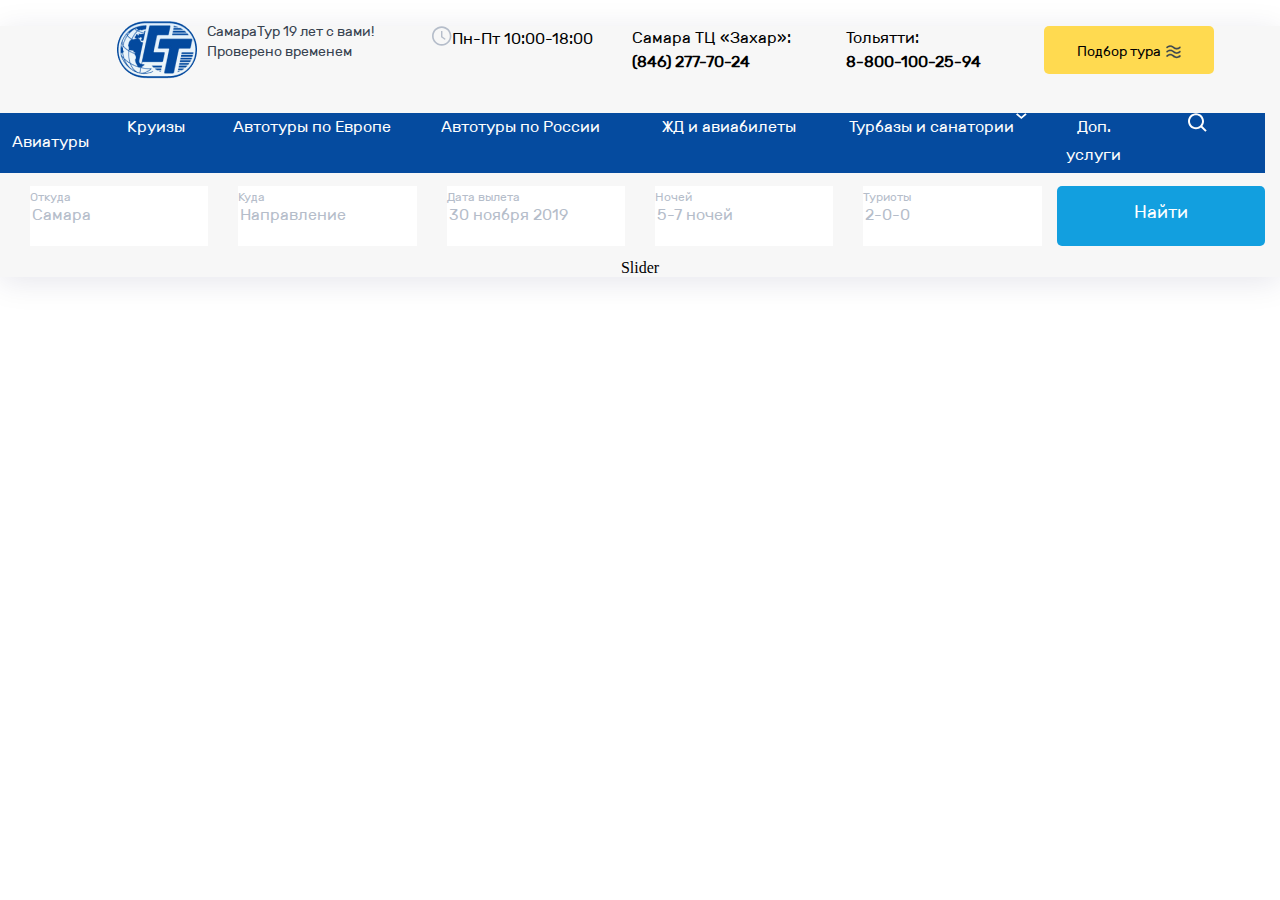
<file: Index.html>
<!DOCTYPE html>
<html>
<head lang="ru">
    <meta charset="UTF-8">
    <title> Самаратур</title>
    <link rel="stylesheet" href="Style/bootstrap-grid.min.css">
    <link rel="stylesheet" href="Style/Style.css">
</head>
<body>
<header>
    <div class="container-fluid row justify-content-center" style="margin:2%;padding-left:0;padding-right: 0">

            <div class="logo col-3" >
                <div class="logoimage">
                    <img src="Img/Header/logo.png">
                </div>
                <div class="logotext">
                    <span> СамараТур 19 лет с вами!<br> Проверено временем </span>
                </div>
            </div>
            <div class="col-4" style="max-width: 200px" >
                <div class=" clock ">
                    <img src="Img/Header/Clock.svg">
                </div>
                <div>
                    <span class="clocktext">Пн-Пт 10:00-18:00</span>
                </div>
            </div>
            <div class="col-2">
                <span class="samtc"> Самара ТЦ «Захар»:<br> <b>(846) 277-70-24</b></span>
            </div>
            <div class="col-2">
                <span class="samtc">Тольятти:<br> <b>8-800-100-25-94</b></span>
            </div>
            <div class="col-2 but" >
                <span  class="Buttext">Подбор тура<img src="Img/Header/Wave.svg" style="float: right;padding-left: 5px;padding-top: 5px"></span>
            </div>

    </div>
    <div class="container-fluid menu row" >

            <div class="col-1" name="menu">
                <span class="menutext" style="float: right"> Авиатуры</span>
            </div>
            <div class="col-1" name="menu">
                <span class="menutext">Круизы</span>
            </div>
            <div class="col-2" name="menu">
                <span class="menutext">Автотуры по Европе</span>
            </div>
            <div class="col-2" name="menu">
                <span class="menutext"> Автотуры по России</span>
            </div>
            <div class="col-2" name="menu">
                <span class="menutext"> ЖД и авиабилеты</span>
            </div>
            <div class="col-2" name="menu">
                <span class="menutext"> Турбазы и санатории</span><img src="Img/Header/ArrowDown.svg" style="float: right">
            </div>
            <div class="col-1" name="menu">
                <span class="menutext"> Доп. услуги</span>
            </div>
            <div class="col-1" name="menu">
                <img src="Img/Header/Search.svg">
            </div>

    </div>
    <div class="container-fluid row filter " style="margin-bottom:1% ">
        <div class="col-2">
            <span class="label"> Откуда</span>
            <input class="inp" placeholder="Самара">
        </div>
        <div class="col-2">
            <span class="label"> Куда</span>
            <input class="inp" placeholder="Направление">
        </div>
        <div class="col-2">
            <span class="label"> Дата вылета</span>
            <input class="inp" placeholder="30 ноября 2019">
        </div>
        <div class="col-2">
            <span class="label"> Ночей</span>
            <input class="inp" placeholder="5-7 ночей">
        </div>
        <div class="col-2">
            <span class="label"> Туристы</span>
            <input class="inp" placeholder="2-0-0">
        </div>
        <div class="col-2 find">
            <span>Найти</span>
        </div>

    </div>
    <div class="container-fluid" style="text-align: center">
        Slider
    </div>
</header>
<script src="Scrypt/Scrypt.js"></script>
</body>
</html>
</file>
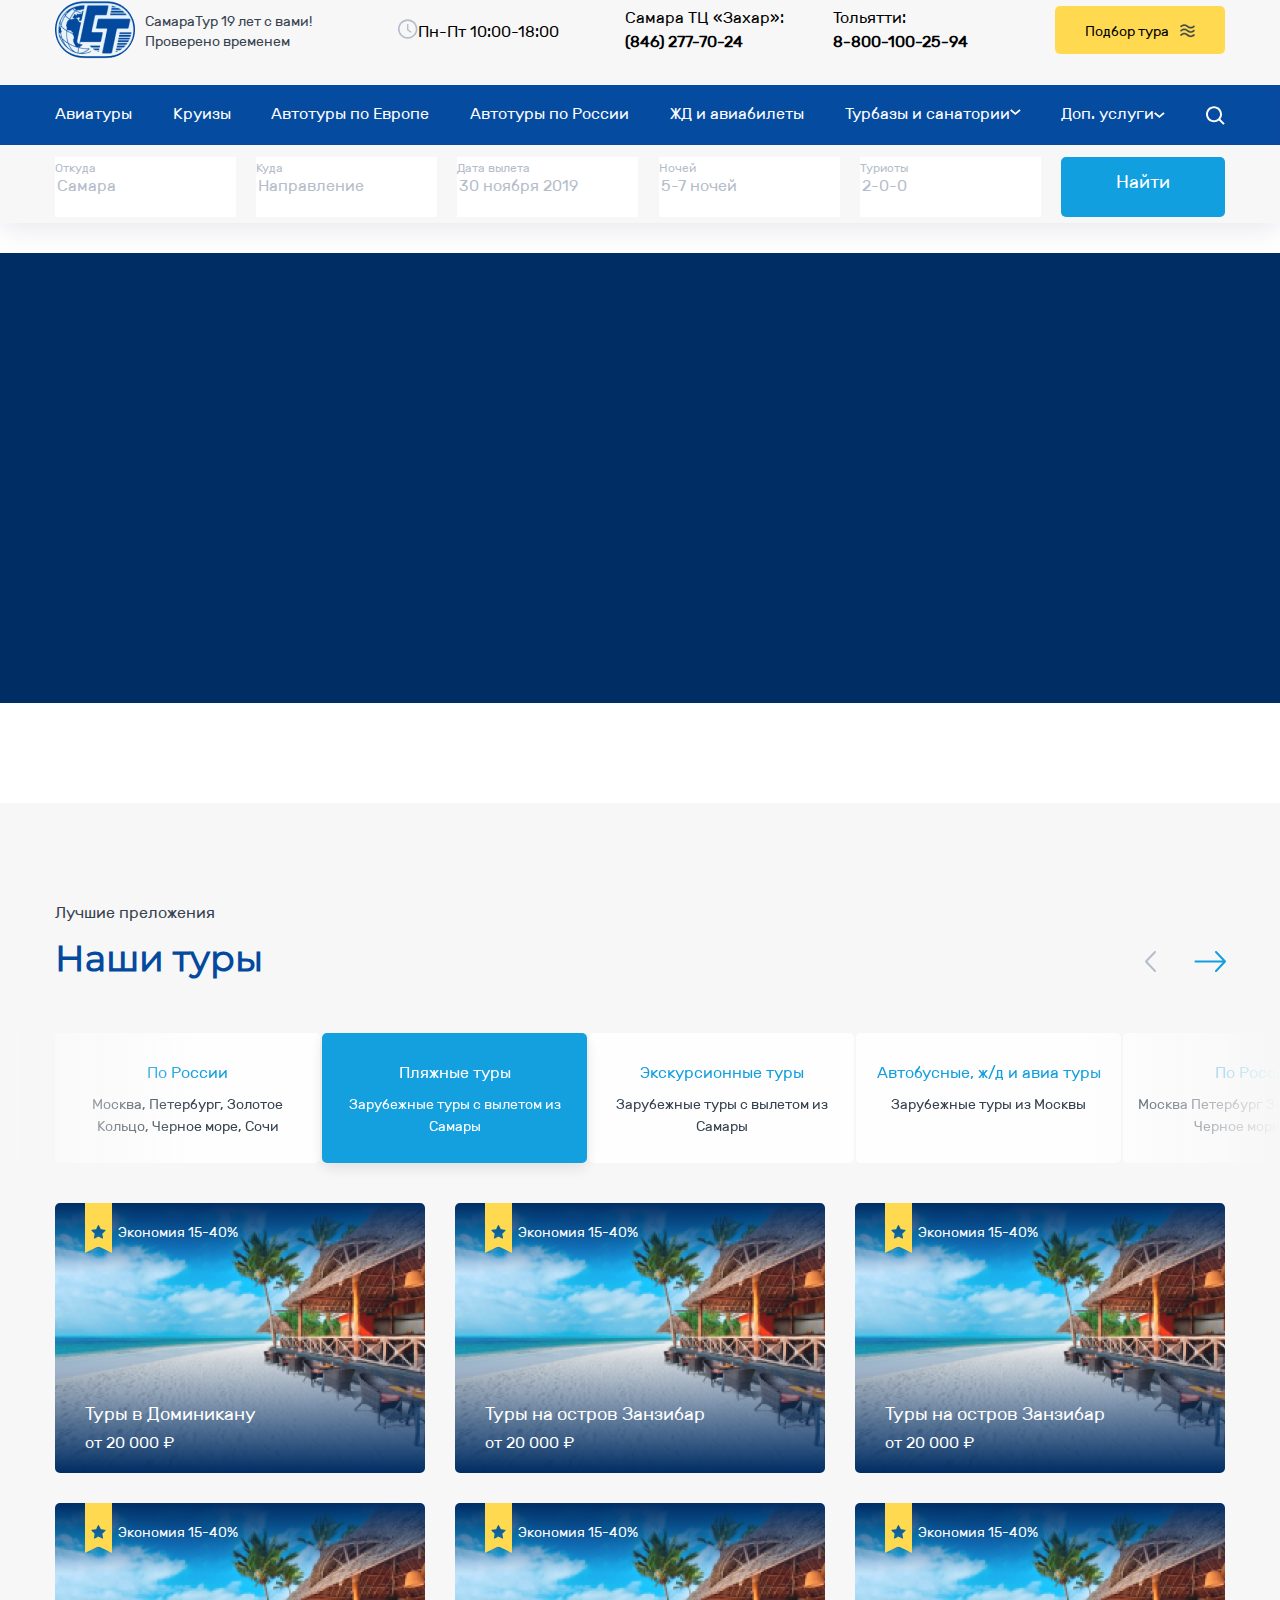
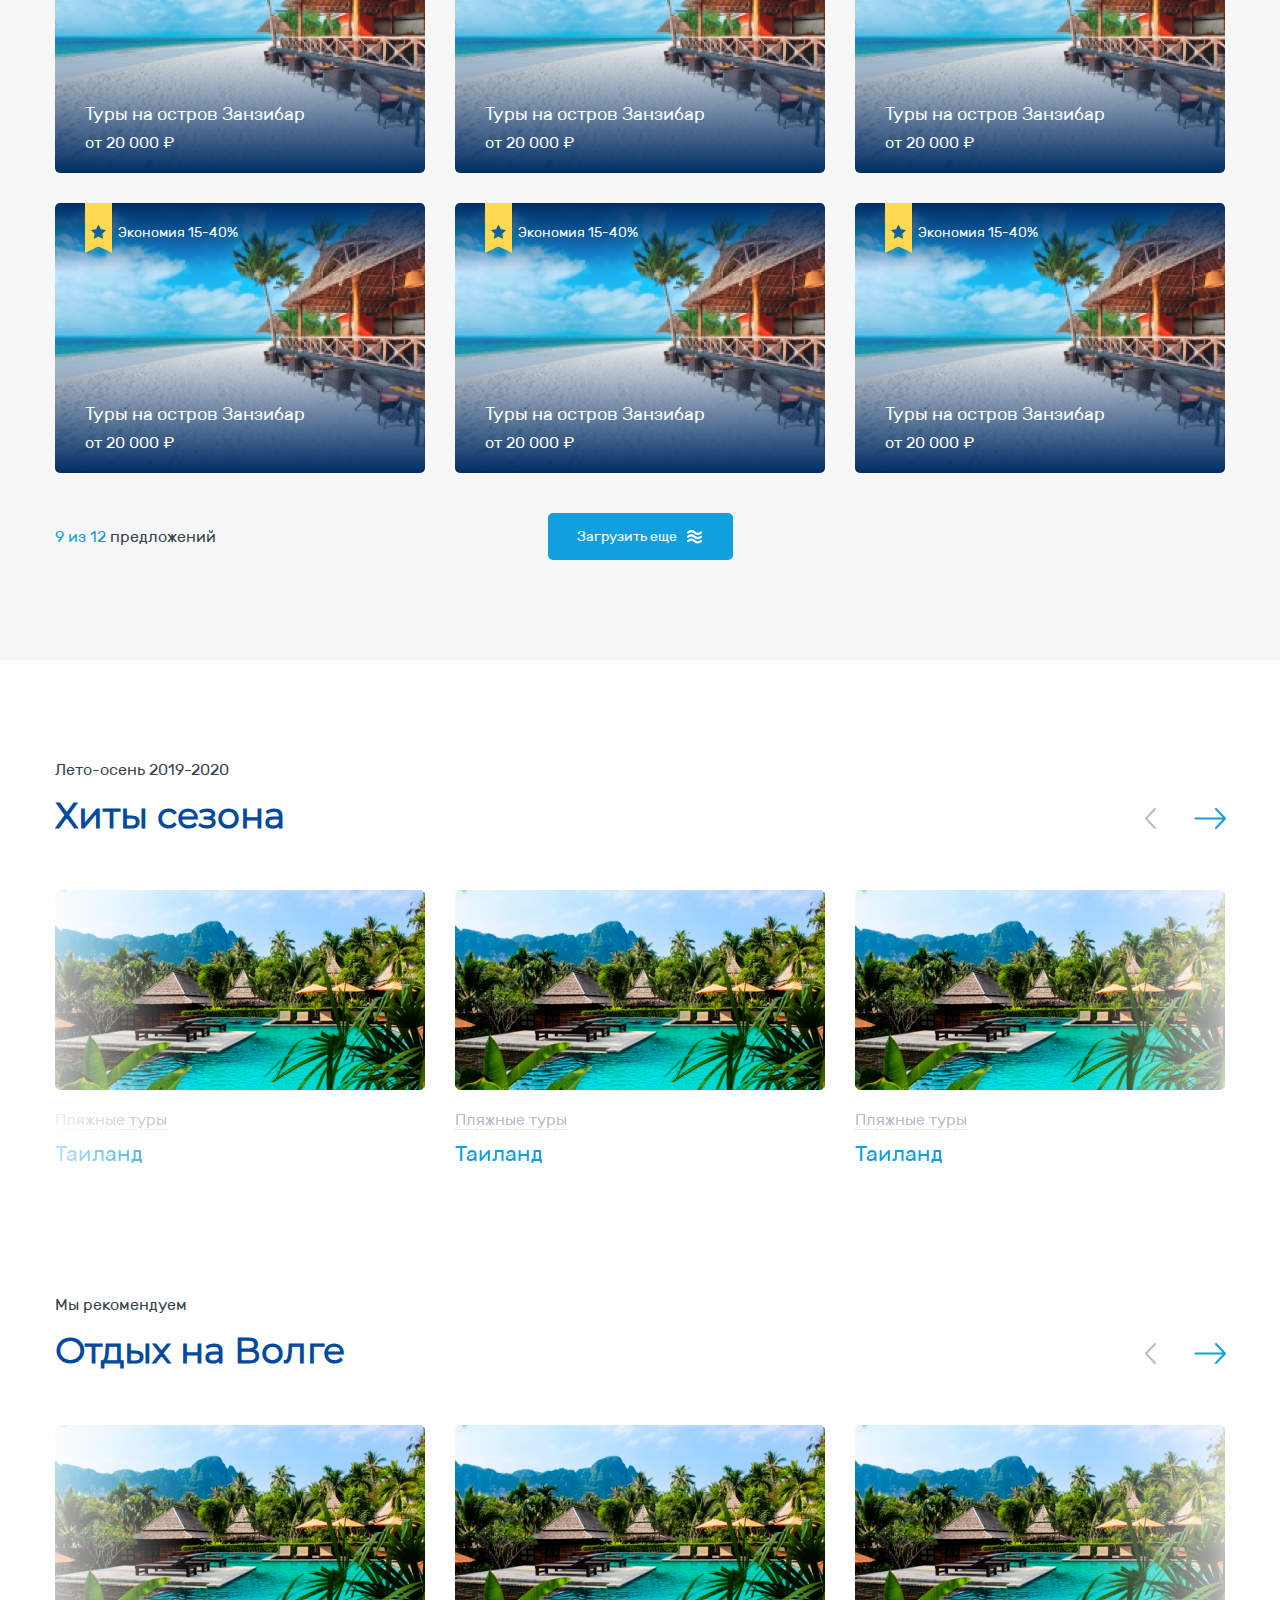
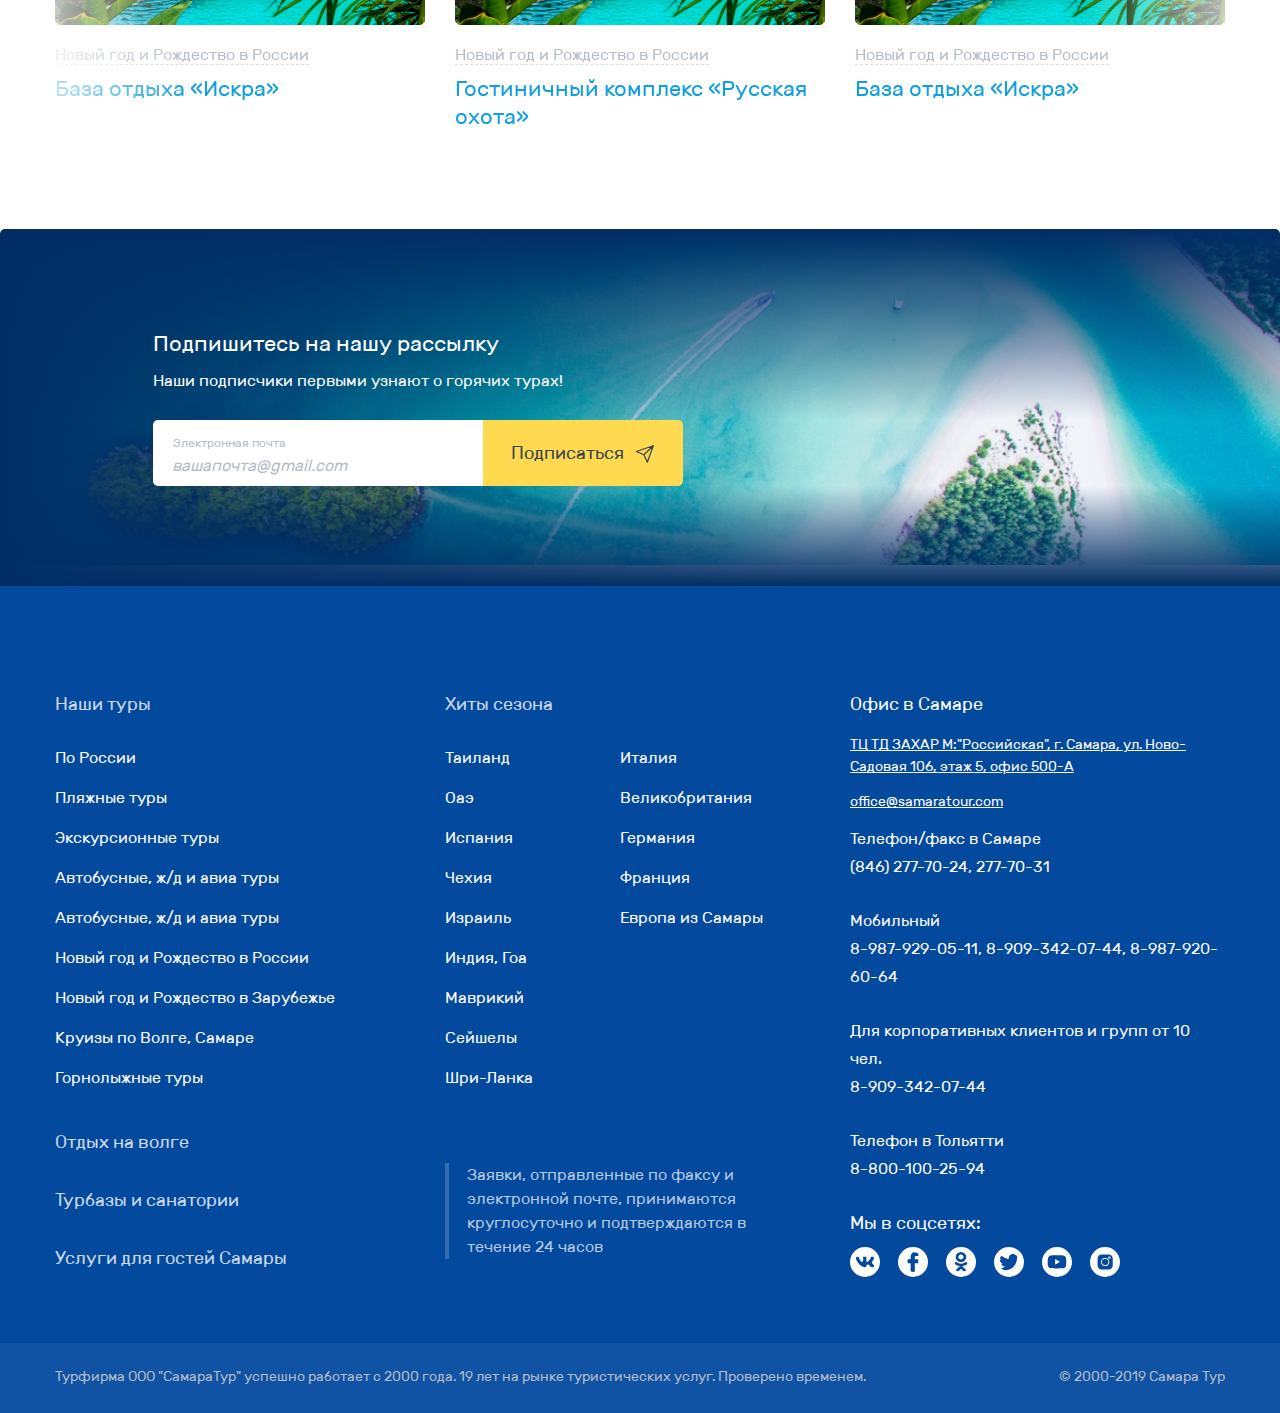
<file: index.html>
<!DOCTYPE html>
<html lang="en">
<head>
    <meta charset="UTF-8">
    <title>Title</title>
    <meta name="viewport" content="width=device-width, initial-scale=1, shrink-to-fit=no">
    <link rel="stylesheet" href="Style/bootstrap-grid.min.css">
    <link rel="stylesheet" href="Style/swiper.min.css">
    <!--<link rel="stylesheet" href="Style/Header.css">-->
    <!--<link rel="stylesheet" href="Style/MainIndex.css">-->
    <!--<link rel="stylesheet" href="Style/Footer.css">-->
    <link rel="stylesheet" href="Style/Style.css">
    <link rel="stylesheet" href="Style/Custom.css">

</head>
<body>
<header>
    <div class="container row justify-content-between tophead">

        <div class="logo col-4">
            <div class="logoimage">
                <img src="Img/Header/logo.png" alt="">
            </div>
            <div class="logotext">
                <span class="logsam"> СамараТур 19 лет с вами!<br> Проверено временем </span>
            </div>
        </div>

        <div class="col-3 mainclock">
            <div class=" clock ">
                <img src="Img/Header/Clock.svg" alt="">
            </div>
            <div>
                <span class="clocktext">Пн-Пт 10:00-18:00</span>
            </div>
        </div>
        <div class="col-2 headinfo">
            <span class="samtc"> Самара ТЦ «Захар»:<br> <a class="tel" href="(846) 277-70-24"><b>(846) 277-70-24</b></a></span>
        </div>
        <div class="col-2 tol" >
            <span class="samtc">Тольятти:<br> <a class="tel" href="8-800-100-25-94"><b>8-800-100-25-94</b></a></span>
        </div>
        <div class="col-2 but">
            <span class="Buttext">Подбор тура<img src="Img/Header/Wave.svg" alt="" class="butimg"></span>
        </div>

    </div>
    <div class="container-fluid menu">

        <div class="container search menu">
            <div class="flexend">
                <div class="searchfield">
                    <input class="searchinput" placeholder="Начните что-нибудь вводить">
                </div>
                <div class="searchfield">
                    <img src="Img/Header/Search.svg" id="searchsecond" alt="">
                </div>
            </div>
        </div>
        <ul class="container flex  list">
            <li class="menuitem">
                <a class="menutext" href="#"> Авиатуры</a>

            </li>
            <li class="menuitem">

                <a class="menutext" href="#">Круизы</a>

            </li>
            <li class="menuitem">

                <a class="menutext" href="#">Автотуры по Европе</a>

            </li>
            <li class="menuitem">

                <a class="menutext" href="#"> Автотуры по России</a>

            </li>
            <li class="menuitem">

                <a class="menutext" href="#"> ЖД и авиабилеты</a>

            </li>
            <li class="menuitem">

                <ul class="menutext list">
                    <li>Турбазы и санатории<img class="arrdwn" src="Img/Header/ArrowDown.svg" alt=""><img class="arrup" src="Img/Header/ArrowUp.svg" alt="">

                        <ul class="submenu">
                            <li><a href="#">Верхний бор</a></li>
                            <li><a href="#">Ветерок, п-ов Копылова</a></li>
                            <li><a href="#">Волжанка, база отдыха</a></li>
                            <li><a href="#">Волна, база отдыха</a></li>
                            <li><a href="#">Голубая гавань, база отдыха</a></li>
                            <li><a href="#">Волна, база отдыха на полуострове Копылова</a></li>
                            <li><a href="#">Дубки у Валентины</a></li>
                            <li><a href="#">Здоровяк-Звёздный, база отдыха</a></li>
                            <li><a href="#">Зеленый Яр, ГК</a></li>
                            <li><a href="#">Искра, база отдыха</a></li>
                        </ul>
                    </li>
                </ul>

            </li>
            <li class="menuitem">

                <span class="menutext"> Доп. услуги</span><img src="Img/Header/ArrowDown.svg"  alt="">

            </li>
            <li class="menuitem">

                <img src="Img/Header/Search.svg"  alt="" id="search">

            </li>
        </ul>



    </div>
    <div class="container  " >
        <div class="flex filter" >
            <div >
                <span class="label"> Откуда</span>
                <input class="inp" placeholder="Самара">
            </div>
            <div >
                <span class="label"> Куда</span>
                <input class="inp" placeholder="Направление">
            </div>
            <div>
                <span class="label"> Дата вылета</span>
                <input class="inp" placeholder="30 ноября 2019">
            </div>
            <div >
                <span class="label"> Ночей</span>
                <input class="inp" placeholder="5-7 ночей">
            </div>
            <div >
                <span class="label"> Туристы</span>
                <input class="inp" placeholder="2-0-0">
            </div>
            <div class=" find" id="find" onclick="find();" >
                <span>Найти</span>
            </div>
        </div>
    </div>

</header>
<main>
    <!--Банеры-->

    <div style="height: 450px;background: #002D64;margin-bottom: 100px">

    </div>
        <!--<div class="container">-->
            <!--<div class="PreviousBannerSwiper">-->

            <!--</div>-->
            <!--<div class="ThisBannerSwiper">-->

            <!--</div>-->
            <!--<div class="NextBannerSwiper">-->

            <!--</div>-->
        <!--</div>-->
        <!--<div class="container BannerSwiper">-->
            <!--<div class="swiper-container">-->
                <!--<div class="swiper-wrapper">-->
                    <!--<div class="swiper-slide" style="background-image:url(./Img/Banners/1.png)"></div>-->
                    <!--<div class="swiper-slide" style="background-image:url(./Img/Banners/2.png)"></div>-->
                    <!--<div class="swiper-slide" style="background-image:url(./Img/Banners/1.png)"></div>-->
                <!--&lt;!&ndash; Add Pagination &ndash;&gt;-->
                <!--<div class="swiper-pagination"></div>-->
            <!--</div>-->
            <!-- Swiper -->
            <!--<div class="swiper-container">-->
                <!--<div class="swiper-wrapper">-->
                    <!--<div class="swiper-slide PreviousBannerSwiper">-->
                        <!--<h2>Новогодние <br> и Рождественcкие туры</h2>-->
                        <!--<h4>Говорят, как встретишь новый год, так его и проведешь. <br> Почему бы не встретить его хорошо? </h4>-->
                    <!--</div>-->
                    <!--<div class="swiper-slide ActiveBannerSwiper">-->
                        <!--<h2>Новогодние <br> и Рождественcкие туры</h2>-->
                        <!--<h4>Говорят, как встретишь новый год, так его и проведешь. <br> Почему бы не встретить его хорошо? </h4>-->
                    <!--</div>-->
                    <!--<div class="swiper-slide NextBannerSwiper">-->
                        <!--<h2>Новогодние <br> и Рождественcкие туры</h2>-->
                        <!--<h4>Говорят, как встретишь новый год, так его и проведешь. <br> Почему бы не встретить его хорошо? </h4>-->
                    <!--</div>-->
                <!--</div>-->
            <!--</div>-->
            <!--</div>-->
        <!--</div>-->
    <!--Наши туры-->
    <div class="OurTours">
        <div class="container">
            <div class="row">
                <div class="col-3 no-gutters HeadingTitlePost">
                    <span class="">Лучшие преложения</span>
                    <span>Наши туры</span>
                </div>
                <div class="col-2 offset-xl-7 HeadingTitleNavigation">
                    <img src="Img/navigation/PointerLeft.svg" alt="">
                    <img src="Img/navigation/PointerRight.svg" alt="">
                </div>
            </div>
        </div>
        <div class="container-fluid TabSwiper">
            <!-- Swiper -->
            <div class="swiper-container">
                <div class="swiper-wrapper">
                    <div class="swiper-slide ">
                        <h3>По России</h3>
                        <span>Москва, Петербург, Золотое Кольцо, Черное море, Сочи</span>
                    </div>
                    <div class="swiper-slide active ">
                        <h3>Пляжные туры</h3>
                        <span>Зарубежные туры с вылетом из Самары</span>
                    </div>
                    <div class="swiper-slide">
                        <h3>Экскурсионные туры</h3>
                        <span>Зарубежные туры с вылетом из Самары</span>
                    </div>
                    <div class="swiper-slide">
                        <h3>Автобусные, ж/д и авиа туры</h3>
                        <span>Зарубежные туры из Москвы</span>
                    </div>
                    <div class="swiper-slide">
                        <h3>По России</h3>
                        <span>Москва Петербург Золотое Кольцо Черное море Сочи</span>
                    </div>

                    <div class="swiper-slide ">
                        <h3>По России</h3>
                        <span>Москва, Петербург, Золотое Кольцо, Черное море, Сочи</span>
                    </div>
                    <div class="swiper-slide active ">
                        <h3>Пляжные туры</h3>
                        <span>Зарубежные туры с вылетом из Самары</span>
                    </div>
                    <div class="swiper-slide">
                        <h3>Экскурсионные туры</h3>
                        <span>Зарубежные туры с вылетом из Самары</span>
                    </div>
                    <div class="swiper-slide">
                        <h3>Автобусные, ж/д и авиа туры</h3>
                        <span>Зарубежные туры из Москвы</span>
                    </div>
                    <div class="swiper-slide">
                        <h3>По России</h3>
                        <span>Москва Петербург Золотое Кольцо Черное море Сочи</span>
                    </div>
                </div>
            </div>
        </div>
        <div class="container">
            <div class="row">
                <div class="col ViewOurTurs">
                    <div>
                        <img src="Img/TuorsImg/StartFaworite.png" alt="">
                        <span>Экономия 15-40% </span>
                    </div>
                    <div>
                        <a>Туры в Доминикану</a>
                        <h4>от 20 000 ₽</h4>
                    </div>
                </div>
                <div class="col ViewOurTurs">
                    <div>
                        <img src="Img/TuorsImg/StartFaworite.png" alt="">
                        <span>Экономия 15-40% </span>
                    </div>
                    <div>
                        <a>Туры на остров Занзибар</a>
                        <h4>от 20 000 ₽</h4>
                    </div>
                </div>
                <div class="col ViewOurTurs">
                    <div>
                        <img src="Img/TuorsImg/StartFaworite.png" alt="">
                        <span>Экономия 15-40% </span>
                    </div>
                    <div>
                        <a>Туры на остров Занзибар</a>
                        <h4>от 20 000 ₽</h4>
                    </div>
                </div>
            </div>
            <div class="row">
                <div class="col ViewOurTurs">
                    <div>
                        <img src="Img/TuorsImg/StartFaworite.png" alt="">
                        <span>Экономия 15-40% </span>
                    </div>
                    <div>
                        <a>Туры на остров Занзибар</a>
                        <h4>от 20 000 ₽</h4>
                    </div>
                </div>
                <div class="col ViewOurTurs">
                    <div>
                        <img src="Img/TuorsImg/StartFaworite.png" alt="">
                        <span>Экономия 15-40% </span>
                    </div>
                    <div>
                        <a>Туры на остров Занзибар</a>
                        <h4>от 20 000 ₽</h4>
                    </div>
                </div>
                <div class="col ViewOurTurs">
                    <div>
                        <img src="Img/TuorsImg/StartFaworite.png" alt="">
                        <span>Экономия 15-40% </span>
                    </div>
                    <div>
                        <a>Туры на остров Занзибар</a>
                        <h4>от 20 000 ₽</h4>
                    </div>
                </div>
            </div>
            <div class="row">
                <div class="col ViewOurTurs">
                    <div>
                        <img src="Img/TuorsImg/StartFaworite.png" alt="">
                        <span>Экономия 15-40% </span>
                    </div>
                    <div>
                        <a>Туры на остров Занзибар</a>
                        <h4>от 20 000 ₽</h4>
                    </div>
                </div>
                <div class="col ViewOurTurs">
                    <div>
                        <img src="Img/TuorsImg/StartFaworite.png" alt="">
                        <span>Экономия 15-40% </span>
                    </div>
                    <div>
                        <a>Туры на остров Занзибар</a>
                        <h4>от 20 000 ₽</h4>
                    </div>
                </div>
                <div class="col ViewOurTurs">
                    <div>
                        <img src="Img/TuorsImg/StartFaworite.png" alt="">
                        <span>Экономия 15-40% </span>
                    </div>
                    <div>
                        <a>Туры на остров Занзибар</a>
                        <h4>от 20 000 ₽</h4>
                    </div>
                </div>
            </div>
        </div>
        <div class="container">
            <div class="row">
                <div class="col-3 OurBottom">
                    <h3><span>9 из 12 </span> предложений</h3>
                </div>
                <div class="col-4 offset-xl-1 TourMore">
                    <div class="row no-gutters TourButtonMore">
                        <div class="col "><span>Загрузить еще</span> </div>
                        <div class="col-1"><img src="Img/Other/WaveMore.svg" alt=""> </div>
                    </div>
                </div>
            </div>
        </div>
    </div>

    <!--Хиты сезона-->
    <div>
        <div class="container">
            <div class="row">
                <div class="col-3 no-gutters HeadingTitlePost">
                    <span class="">Лето-осень 2019-2020</span>
                    <span>Хиты сезона</span>
                </div>
                <div class="col-2 offset-xl-7 HeadingTitleNavigation">
                    <img src="Img/navigation/PointerLeft.svg" alt="">
                    <img src="Img/navigation/PointerRight.svg" alt="">
                </div>
            </div>
        </div>
        <div class="container-fluid TabHotSeasonShadow">
            <div >
            <div class="row swiper-wrapper   TabHotSeason no-gutters">
                <div class="col-4">
                    <img src="Img/TuorsImg/HotSeason/Rectangle5.png" alt="">
                    <a href=""><span>Пляжные туры</span></a>
                    <h3>Таиланд</h3>
                </div>
                <div class="col-4">
                    <img src="Img/TuorsImg/HotSeason/Rectangle5.png" alt="">
                    <a href=""><span>Пляжные туры</span></a>
                    <h3>Таиланд</h3>
                </div>
                <div class="col-4">
                    <img src="Img/TuorsImg/HotSeason/Rectangle5.png" alt="">
                    <a href=""><span>Пляжные туры</span></a>
                    <h3>Таиланд</h3>
                </div>
            </div>
        </div>
        </div>
    </div>
    <!--Рекомендации-->
    <div>
        <div class="container">
            <div class="row">
                <div class="col-4 no-gutters HeadingTitlePost">
                    <span class="">Мы рекомендуем</span>
                    <span>Отдых на Волге</span>
                </div>
                <div class="col-2 offset-xl-6 HeadingTitleNavigation">
                    <img src="Img/navigation/PointerLeft.svg" alt="">
                    <img src="Img/navigation/PointerRight.svg" alt="">
                </div>
            </div>
        </div>
        <div class="container-fluid Recommendation">
                <div class="row swiper-wrapper   TabHotSeason no-gutters">
                    <div class="col-4">
                        <img src="Img/TuorsImg/HotSeason/Rectangle5.png" alt="">
                        <a href=""><span>Новый год и Рождество в России</span></a>
                        <h3>База отдыха «Искра»</h3>
                    </div>
                    <div class="col-4">
                        <img src="Img/TuorsImg/HotSeason/Rectangle5.png" alt="">
                        <a href=""><span>Новый год и Рождество в России</span></a>
                        <h3>Гостиничный комплекс  «Русская охота» </h3>
                    </div>
                    <div class="col-4">
                        <img src="Img/TuorsImg/HotSeason/Rectangle5.png" alt="">
                        <a href=""><span>Новый год и Рождество в России</span></a>
                        <h3>База отдыха «Искра»</h3>
                    </div>
                </div>
        </div>
    </div>
</main>
<!--Подвал-->
<footer>
    <section class="container-fluid Subscription">
        <div class="container row">
            <div class="col-xl-6 offset-xl-1 " style="padding-left: 0">
                <div>
                    <h1>Подпишитесь на нашу рассылку</h1>
                    <h3>Наши подписчики первыми узнают о горячих турах!</h3>
                    <div class="row no-gutters">
                        <div class="col">
                            <span class="label"> Электронная почта</span>
                            <input class="inp" placeholder="вашапочта@gmail.com">
                        </div>
                        <div class="col SubscriptionButton" onclick="email();">
                            <div>
                                <span >Подписаться</span>
                                <img src="Img/Footer/SendEmail.svg" alt="">
                            </div>
                        </div>
                    </div>
                </div>
            </div>
        </div>
    </section>
    <div class="container-fluid footer">
        <div class="container row" style="margin: auto">
            <div class="col-4" style="padding: 0">
                <h4 class="foottitle">Наши туры</h4>
                <ul class="listtour">
                    <li><a href="#">По России</a></li>
                    <li><a href="#">Пляжные туры</a></li>
                    <li><a href="#">Экскурсионные туры</a></li>
                    <li><a href="#">Автобусные, ж/д и авиа туры</a></li>
                    <li><a href="#">Автобусные, ж/д и авиа туры</a></li>
                    <li><a href="#">Новый год и Рождество в России</a></li>
                    <li><a href="#">Новый год и Рождество в Зарубежье</a></li>
                    <li><a href="#">Круизы по Волге, Самаре</a></li>
                    <li><a href="#">Горнолыжные туры</a></li>
                </ul>
                <h4 class="foottitle">Отдых на волге</h4>
                <h4 class="foottitle">Турбазы и санатории</h4>
                <h4 class="foottitle">Услуги для гостей Самары</h4>
            </div>
            <div class="col-4" style="padding: 0">
                <h4 class="foottitle">Хиты сезона</h4>
                <div class="row ulblock">
                    <div class="col-5">
                        <ul class="listtour">
                            <li><a href="#">Таиланд</a></li>
                            <li><a href="#">Оаэ</a></li>
                            <li><a href="#">Испания</a></li>
                            <li><a href="#">Чехия</a></li>
                            <li><a href="#">Израиль</a></li>
                            <li><a href="#">Индия, Гоа</a></li>
                            <li><a href="#">Маврикий</a></li>
                            <li><a href="#">Сейшелы</a></li>
                            <li><a href="#">Шри-Ланка</a></li>
                        </ul>
                    </div>
                    <div class="col-6">
                        <ul class="listtour">
                            <li><a href="#">Италия</a></li>
                            <li><a href="#">Великобритания</a></li>
                            <li><a href="#">Германия</a></li>
                            <li><a href="#">Франция</a></li>
                            <li><a href="#">Европа из Самары</a></li>
                        </ul>
                    </div>
                </div>
                <blockquote class="quote">
                    Заявки, отправленные по факсу и электронной почте, принимаются круглосуточно и подтверждаются в
                    течение 24 часов
                </blockquote>
            </div>
            <div class="col-4" style="padding-right: 0">
                <h4 class="titlecont" style="margin-bottom: 15px">Офис в Самаре</h4>
                <ul class="adressmail">
                    <li class="underlined">ТЦ ТД ЗАХАР М:"Российская", г. Самара, ул. Ново-Садовая 106, этаж 5, офис
                        500-А
                    </li>
                    <li class="underlined"><a href="office@samaratour.com">office@samaratour.com</a></li>
                </ul>
                <ul class="ulmobile">
                    <li class="mobile">
                        <div>Телефон/факс в Самаре</div>
                        <a href="(846) 277-70-24">(846) 277-70-24,</a><a href="277-70-31"> 277-70-31</a>
                    </li>
                    <li class="mobile">
                        <div>Мобильный</div>
                        <a href="8-987-929-05-11">8-987-929-05-11,</a><a href="8-909-342-07-44"> 8-909-342-07-44, </a><a
                            href="8-987-920-60-64"> 8-987-920-60-64</a>
                    </li>
                    <li class="mobile">
                        <div>Для корпоративных клиентов и групп от 10 чел.</div>
                        <a href="8-909-342-07-44">8-909-342-07-44</a>
                    </li>
                    <li class="mobile">
                        <div>Телефон в Тольятти</div>
                        <a href="8-800-100-25-94">8-800-100-25-94</a>
                    </li>
                </ul>
                <div>
                    <h4 class="titlecont" style="margin-bottom: 10px">Мы в соцсетях:</h4>
                    <ul class="social">
                        <li>
                            <a href="https://vk.com/" class="contimg">
                                <svg xmlns="http://www.w3.org/2000/svg" xmlns:xlink="http://www.w3.org/1999/xlink"
                                     width="30pt" height="30pt" viewBox="0 0 30 30" version="1.1">
                                    <g id="surface1">
                                        <path style=" stroke:none;fill-rule:nonzero;fill-opacity:1;"
                                              d="M 26.820312 12.683594 C 29.925781 8.480469 29.238281 8.402344 30 7.089844 L 24.050781 7.089844 C 24.050781 7.089844 23.628906 8.558594 23.5 8.820312 C 22.355469 11.144531 19.792969 14.632812 18.242188 14.988281 C 16.71875 15.339844 16.921875 11.730469 17.015625 10.167969 C 17.101562 8.722656 17.085938 8.214844 17.046875 7.964844 C 16.984375 7.597656 16.675781 7.332031 16.308594 7.285156 C 15.550781 7.191406 14.171875 7.054688 12.632812 7.125 L 11.25 7.171875 C 11.796875 8.386719 12.164062 8.015625 12.363281 9.421875 C 12.589844 11.070312 12.5 15.078125 10.878906 15.078125 C 8.277344 15.078125 5.355469 7.265625 5.261719 7.089844 L 0 7.089844 L 0.480469 8.292969 C 4.363281 18.011719 9.21875 22.511719 15.859375 22.886719 L 16.722656 22.910156 L 16.785156 22.070312 C 16.878906 20.773438 17.527344 18.910156 18.679688 18.910156 C 20.386719 18.910156 20.878906 19.40625 22 20.792969 C 23.082031 22.125 23.828125 22.910156 25.570312 22.910156 L 30 22.910156 L 29.367188 21.640625 C 28.382812 19.660156 26.402344 17.960938 25.628906 16.976562 C 25.351562 16.605469 25.074219 16.019531 25.359375 15.3125 C 25.59375 14.691406 26.289062 13.40625 26.820312 12.683594 Z M 26.820312 12.683594 "/>
                                    </g>
                                </svg>
                            </a>
                        </li>
                        <li>
                            <a href="https://ru-ru.facebook.com/" class="contimg">
                                <svg xmlns="http://www.w3.org/2000/svg" xmlns:xlink="http://www.w3.org/1999/xlink"
                                     width="30pt" height="30pt" viewBox="0 0 30 30" version="1.1">
                                    <g id="surface1">
                                        <path style=" stroke:none;fill-rule:nonzero;fill-opacity:1;"
                                              d="M 22.527344 0.0078125 L 18.632812 0 C 14.257812 0 11.429688 2.902344 11.429688 7.390625 L 11.429688 10.800781 L 7.511719 10.800781 C 7.171875 10.800781 6.898438 11.074219 6.898438 11.414062 L 6.898438 16.351562 C 6.898438 16.691406 7.171875 16.964844 7.511719 16.964844 L 11.429688 16.964844 L 11.429688 29.425781 C 11.429688 29.765625 11.703125 30.039062 12.039062 30.039062 L 17.152344 30.039062 C 17.488281 30.039062 17.761719 29.765625 17.761719 29.425781 L 17.761719 16.964844 L 22.34375 16.964844 C 22.679688 16.964844 22.953125 16.691406 22.953125 16.351562 L 22.957031 11.414062 C 22.957031 11.25 22.890625 11.09375 22.777344 10.980469 C 22.664062 10.867188 22.507812 10.800781 22.34375 10.800781 L 17.761719 10.800781 L 17.761719 7.910156 C 17.761719 6.523438 18.09375 5.816406 19.902344 5.816406 L 22.527344 5.816406 C 22.867188 5.816406 23.140625 5.542969 23.140625 5.203125 L 23.140625 0.617188 C 23.140625 0.28125 22.867188 0.0078125 22.527344 0.0078125 Z M 22.527344 0.0078125 "/>
                                    </g>
                                </svg>
                            </a>
                        </li>
                        <li>
                            <a href="https://ok.ru/" class="contimg">
                                <svg xmlns="http://www.w3.org/2000/svg" xmlns:xlink="http://www.w3.org/1999/xlink"
                                     width="30pt" height="30pt" viewBox="0 0 30 30" version="1.1">
                                    <g id="surface1">
                                        <path style=" stroke:none;fill-rule:nonzero;fill-opacity:1;"
                                              d="M 5.902344 16.101562 C 5.136719 17.609375 6.003906 18.328125 7.988281 19.558594 C 9.675781 20.601562 12.007812 20.980469 13.507812 21.132812 C 12.890625 21.722656 15.703125 19.019531 7.605469 26.808594 C 5.886719 28.457031 8.652344 31.097656 10.367188 29.484375 L 15.015625 25.003906 C 16.792969 26.714844 18.5 28.355469 19.660156 29.492188 C 21.378906 31.109375 24.140625 28.492188 22.445312 26.816406 C 22.316406 26.695312 16.148438 20.777344 16.523438 21.140625 C 18.039062 20.988281 20.335938 20.582031 22.003906 19.5625 C 23.988281 18.328125 24.859375 17.609375 24.101562 16.101562 C 23.644531 15.246094 22.417969 14.53125 20.777344 15.765625 C 20.777344 15.765625 18.566406 17.460938 15 17.460938 C 11.433594 17.460938 9.222656 15.765625 9.222656 15.765625 C 7.585938 14.523438 6.351562 15.246094 5.902344 16.101562 Z M 5.902344 16.101562 "/>
                                        <path style=" stroke:none;fill-rule:nonzero;fill-opacity:1;"
                                              d="M 15 15.175781 C 19.347656 15.175781 22.894531 11.78125 22.894531 7.597656 C 22.894531 3.398438 19.347656 0 15 0 C 10.648438 0 7.101562 3.398438 7.101562 7.597656 C 7.101562 11.78125 10.648438 15.175781 15 15.175781 Z M 15 3.847656 C 17.136719 3.847656 18.878906 5.523438 18.878906 7.597656 C 18.878906 9.652344 17.136719 11.328125 15 11.328125 C 12.863281 11.328125 11.121094 9.652344 11.121094 7.597656 C 11.117188 5.523438 12.859375 3.847656 15 3.847656 Z M 15 3.847656 "/>
                                    </g>
                                </svg>
                            </a>
                        </li>
                        <li>
                            <a href="https://twitter.com/?lang=ru" class="contimg">
                                <svg xmlns="http://www.w3.org/2000/svg" xmlns:xlink="http://www.w3.org/1999/xlink"
                                     width="30pt" height="30pt" viewBox="0 0 30 30" version="1.1">
                                    <g id="surface1">
                                        <path style=" stroke:none;fill-rule:nonzero;fill-opacity:1;"
                                              d="M 30 5.699219 C 28.882812 6.1875 27.695312 6.511719 26.457031 6.667969 C 27.730469 5.90625 28.703125 4.710938 29.160156 3.269531 C 27.972656 3.980469 26.660156 4.480469 25.261719 4.757812 C 24.132812 3.558594 22.523438 2.8125 20.769531 2.8125 C 17.363281 2.8125 14.625 5.578125 14.625 8.964844 C 14.625 9.453125 14.664062 9.921875 14.765625 10.367188 C 9.652344 10.117188 5.128906 7.667969 2.089844 3.933594 C 1.558594 4.855469 1.246094 5.90625 1.246094 7.042969 C 1.246094 9.171875 2.34375 11.0625 3.980469 12.152344 C 2.992188 12.136719 2.019531 11.847656 1.199219 11.394531 C 1.199219 11.414062 1.199219 11.4375 1.199219 11.464844 C 1.199219 14.453125 3.332031 16.933594 6.128906 17.507812 C 5.625 17.644531 5.082031 17.710938 4.515625 17.710938 C 4.121094 17.710938 3.722656 17.6875 3.351562 17.605469 C 4.148438 20.039062 6.410156 21.832031 9.097656 21.890625 C 7.003906 23.527344 4.347656 24.511719 1.472656 24.511719 C 0.96875 24.511719 0.484375 24.488281 0 24.425781 C 2.722656 26.183594 5.953125 27.1875 9.433594 27.1875 C 20.753906 27.1875 26.941406 17.8125 26.941406 9.6875 C 26.941406 9.414062 26.929688 9.152344 26.917969 8.890625 C 28.136719 8.023438 29.164062 6.941406 30 5.699219 Z M 30 5.699219 "/>
                                    </g>
                                </svg>
                            </a>
                        </li>
                        <li>
                            <a href="https://www.youtube.com/?gl=RU" class="contimg">
                                <svg xmlns="http://www.w3.org/2000/svg" xmlns:xlink="http://www.w3.org/1999/xlink"
                                     width="30pt" height="30pt" viewBox="0 0 30 30" version="1.1">
                                    <g id="surface1">
                                        <path style=" stroke:none;fill-rule:nonzero;fill-opacity:1;"
                                              d="M 28.484375 7.976562 C 28.160156 6.769531 27.210938 5.820312 26.003906 5.496094 C 23.800781 4.890625 14.992188 4.890625 14.992188 4.890625 C 14.992188 4.890625 6.183594 4.890625 3.984375 5.472656 C 2.800781 5.796875 1.828125 6.769531 1.503906 7.976562 C 0.921875 10.175781 0.921875 14.742188 0.921875 14.742188 C 0.921875 14.742188 0.921875 19.332031 1.503906 21.511719 C 1.828125 22.71875 2.777344 23.667969 3.984375 23.992188 C 6.207031 24.59375 14.996094 24.59375 14.996094 24.59375 C 14.996094 24.59375 23.800781 24.59375 26.003906 24.015625 C 27.210938 23.691406 28.160156 22.742188 28.484375 21.535156 C 29.066406 19.332031 29.066406 14.765625 29.066406 14.765625 C 29.066406 14.765625 29.089844 10.175781 28.484375 7.976562 Z M 12.1875 18.960938 L 12.1875 10.523438 L 19.515625 14.742188 Z M 12.1875 18.960938 "/>
                                    </g>
                                </svg>
                            </a>
                        </li>
                        <li>
                            <a href="https://www.instagram.com/?hl=ru" class="contimg">
                                <svg version="1.1" xmlns="http://www.w3.org/2000/svg"
                                     xmlns:xlink="http://www.w3.org/1999/xlink" preserveAspectRatio="xMidYMid meet"
                                     viewBox="0 0 30 30" width="30" height="30">
                                    <defs>
                                        <path d="M21.75 3.92L22.38 4.09L22.97 4.32L23.54 4.61L24.07 4.95L24.56 5.35L25 5.79L25.4 6.27L25.75 6.79L26.04 7.35L26.28 7.94L26.45 8.55L26.56 9.2L26.59 9.86L26.59 20.14L26.56 20.8L26.45 21.44L26.28 22.06L26.04 22.65L25.75 23.2L25.4 23.73L25 24.21L24.56 24.65L24.07 25.04L23.54 25.39L22.97 25.68L22.38 25.91L21.75 26.08L21.1 26.19L20.44 26.22L10.03 26.22L9.36 26.19L8.71 26.08L8.08 25.91L7.49 25.68L6.92 25.39L6.39 25.04L5.9 24.65L5.46 24.21L5.06 23.73L4.71 23.2L4.42 22.65L4.19 22.06L4.01 21.44L3.91 20.8L3.87 20.14L3.87 9.86L3.91 9.2L4.01 8.55L4.19 7.94L4.42 7.35L4.71 6.79L5.06 6.27L5.46 5.79L5.9 5.35L6.39 4.95L6.92 4.61L7.49 4.32L8.08 4.09L8.71 3.92L9.36 3.81L10.03 3.78L20.44 3.78L21.1 3.81L21.75 3.92ZM12.5 9.49L11.35 10.21L10.39 11.16L9.65 12.3L9.18 13.59L9.02 15L9.18 16.4L9.65 17.69L10.39 18.83L11.35 19.78L12.5 20.51L13.81 20.97L15.23 21.13L16.65 20.97L17.96 20.51L19.11 19.78L20.07 18.83L20.81 17.69L21.27 16.4L21.44 15L21.27 13.59L20.81 12.3L20.07 11.16L19.11 10.21L17.96 9.49L16.65 9.02L15.23 8.86L13.81 9.02L12.5 9.49ZM20.29 7.22L19.9 7.79L19.76 8.5L19.9 9.2L20.29 9.78L20.88 10.16L21.59 10.31L22.3 10.16L22.89 9.78L23.28 9.2L23.43 8.5L23.28 7.79L22.89 7.22L22.3 6.82L21.59 6.68L20.88 6.82L20.29 7.22Z"
                                              id="b24fErQkae"></path>
                                        <path d="M21.95 8.15L22.06 8.3L22.1 8.5L22.06 8.69L21.95 8.85L21.79 8.95L21.59 8.99L21.39 8.95L21.24 8.85L21.13 8.69L21.09 8.5L21.13 8.3L21.24 8.15L21.39 8.04L21.59 8L21.79 8.04L21.95 8.15Z"
                                              id="b1meTrwlO3"></path>
                                        <path d="M17.69 10.83L18.68 11.59L19.44 12.56L19.94 13.72L20.11 15L19.94 16.28L19.44 17.43L18.68 18.4L17.69 19.16L16.53 19.64L15.23 19.82L13.93 19.64L12.77 19.16L11.78 18.4L11.01 17.43L10.52 16.28L10.35 15L10.52 13.72L11.01 12.56L11.78 11.59L12.77 10.83L13.93 10.35L15.23 10.17L16.53 10.35L17.69 10.83Z"
                                              id="cIj2mAVrM"></path>
                                    </defs>
                                    <g>
                                        <g>
                                            <g>
                                                <use xlink:href="#b24fErQkae" opacity="1"
                                                     fill-opacity="1"></use>
                                                <g>
                                                    <use xlink:href="#b24fErQkae" opacity="1" fill-opacity="0"
                                                         stroke="#000000" stroke-width="1" stroke-opacity="0"></use>
                                                </g>
                                            </g>
                                            <g>
                                                <use xlink:href="#b1meTrwlO3" opacity="1"
                                                     fill-opacity="1"></use>
                                                <g>
                                                    <use xlink:href="#b1meTrwlO3" opacity="1" fill-opacity="0"
                                                         stroke="#000000" stroke-width="1" stroke-opacity="0"></use>
                                                </g>
                                            </g>
                                            <g>
                                                <use xlink:href="#cIj2mAVrM" opacity="1"
                                                     fill-opacity="1"></use>
                                                <g>
                                                    <use xlink:href="#cIj2mAVrM" opacity="1" fill-opacity="0"
                                                         stroke="#000000" stroke-width="1" stroke-opacity="0"></use>
                                                </g>
                                            </g>
                                        </g>
                                    </g>
                                </svg>

                            </a>
                        </li>
                    </ul>
                </div>
            </div>
        </div>
    </div>
    <div class="container-fluid  bottom">
        <div class="container row" style="margin: auto; padding: 22px 0 26px 0">
            <div class="col-9" style="padding: 0">
                <span class="org">Турфирма ООО "СамараТур" успешно работает с 2000 года. 19 лет на рынке туристических услуг. Проверено временем.</span>
            </div>
            <div class="col-3 org" style="text-align: right;padding: 0">
                <span>© 2000-2019 Самара Тур</span>
            </div>
        </div>
    </div>
</footer>
    <script src="Script/swiper.min.js"></script>
    <script src="Script/Script.js"></script>
</body>
</html>
</file>
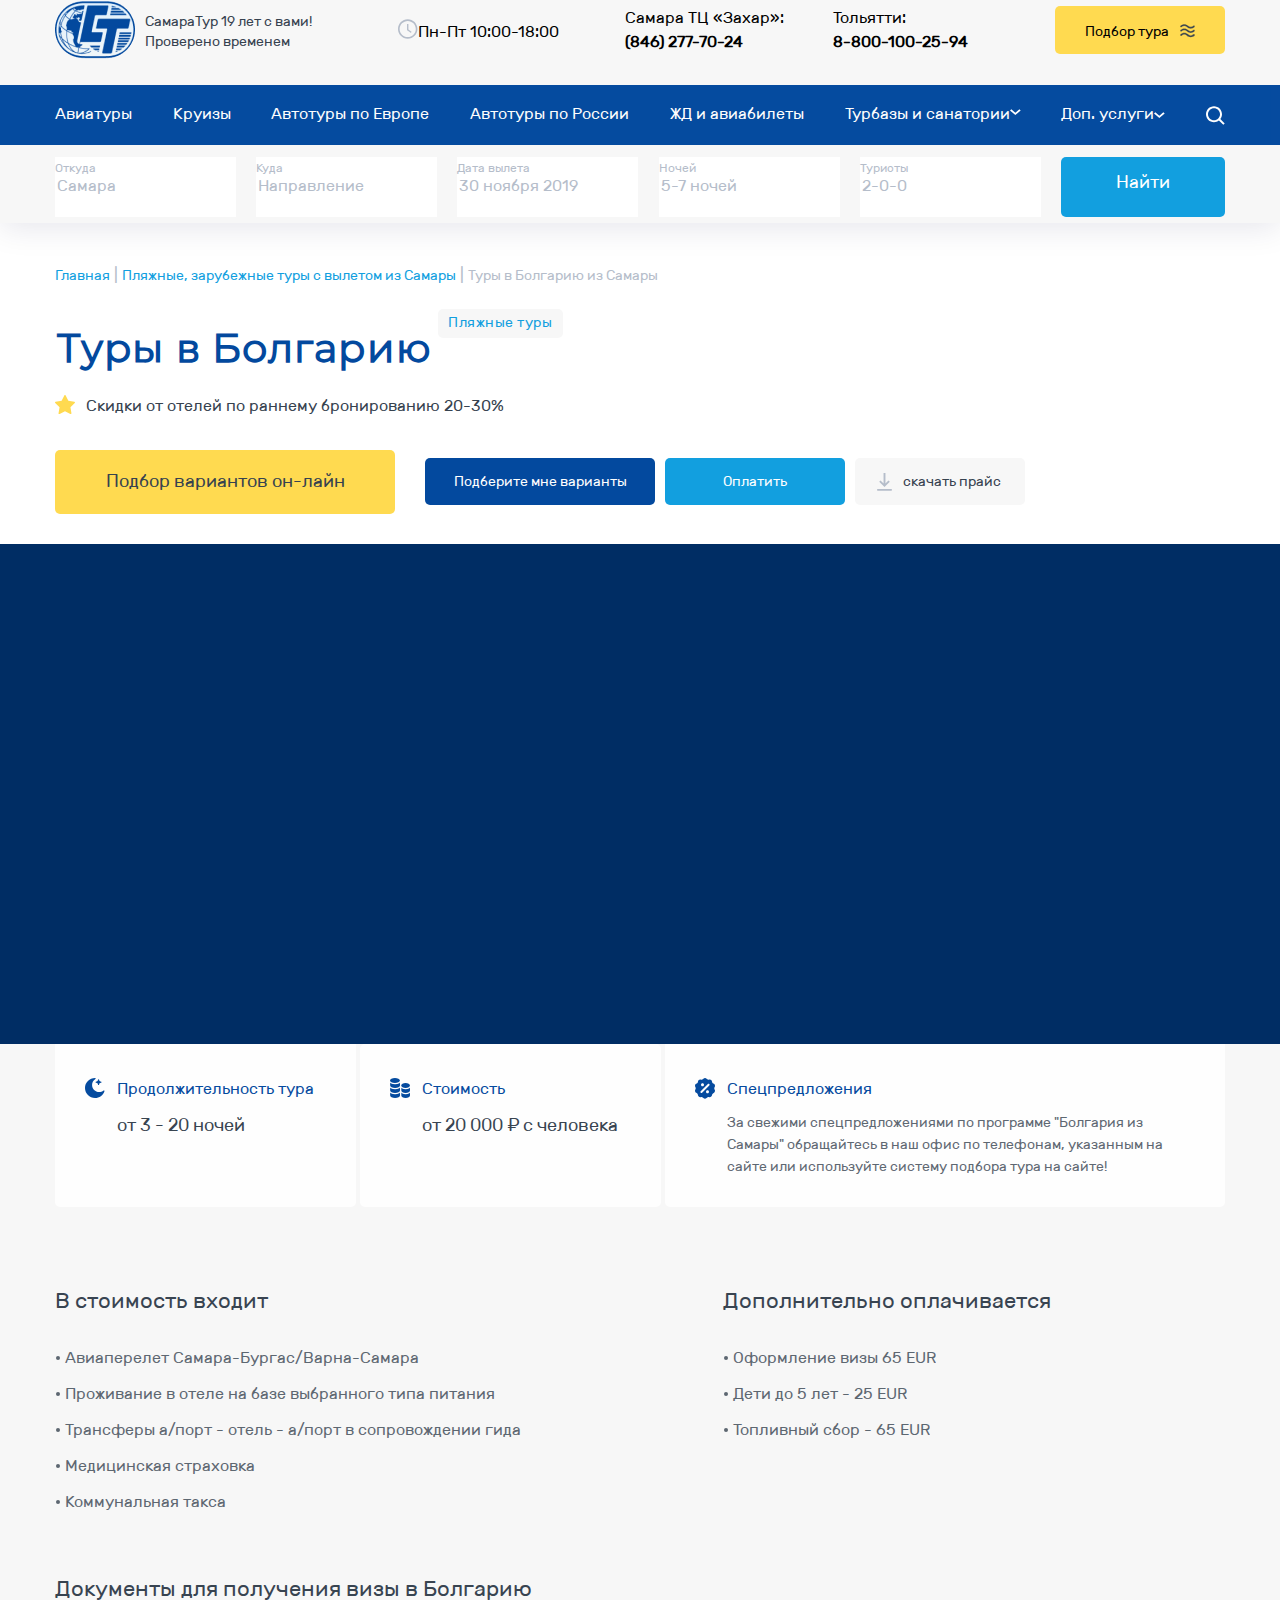
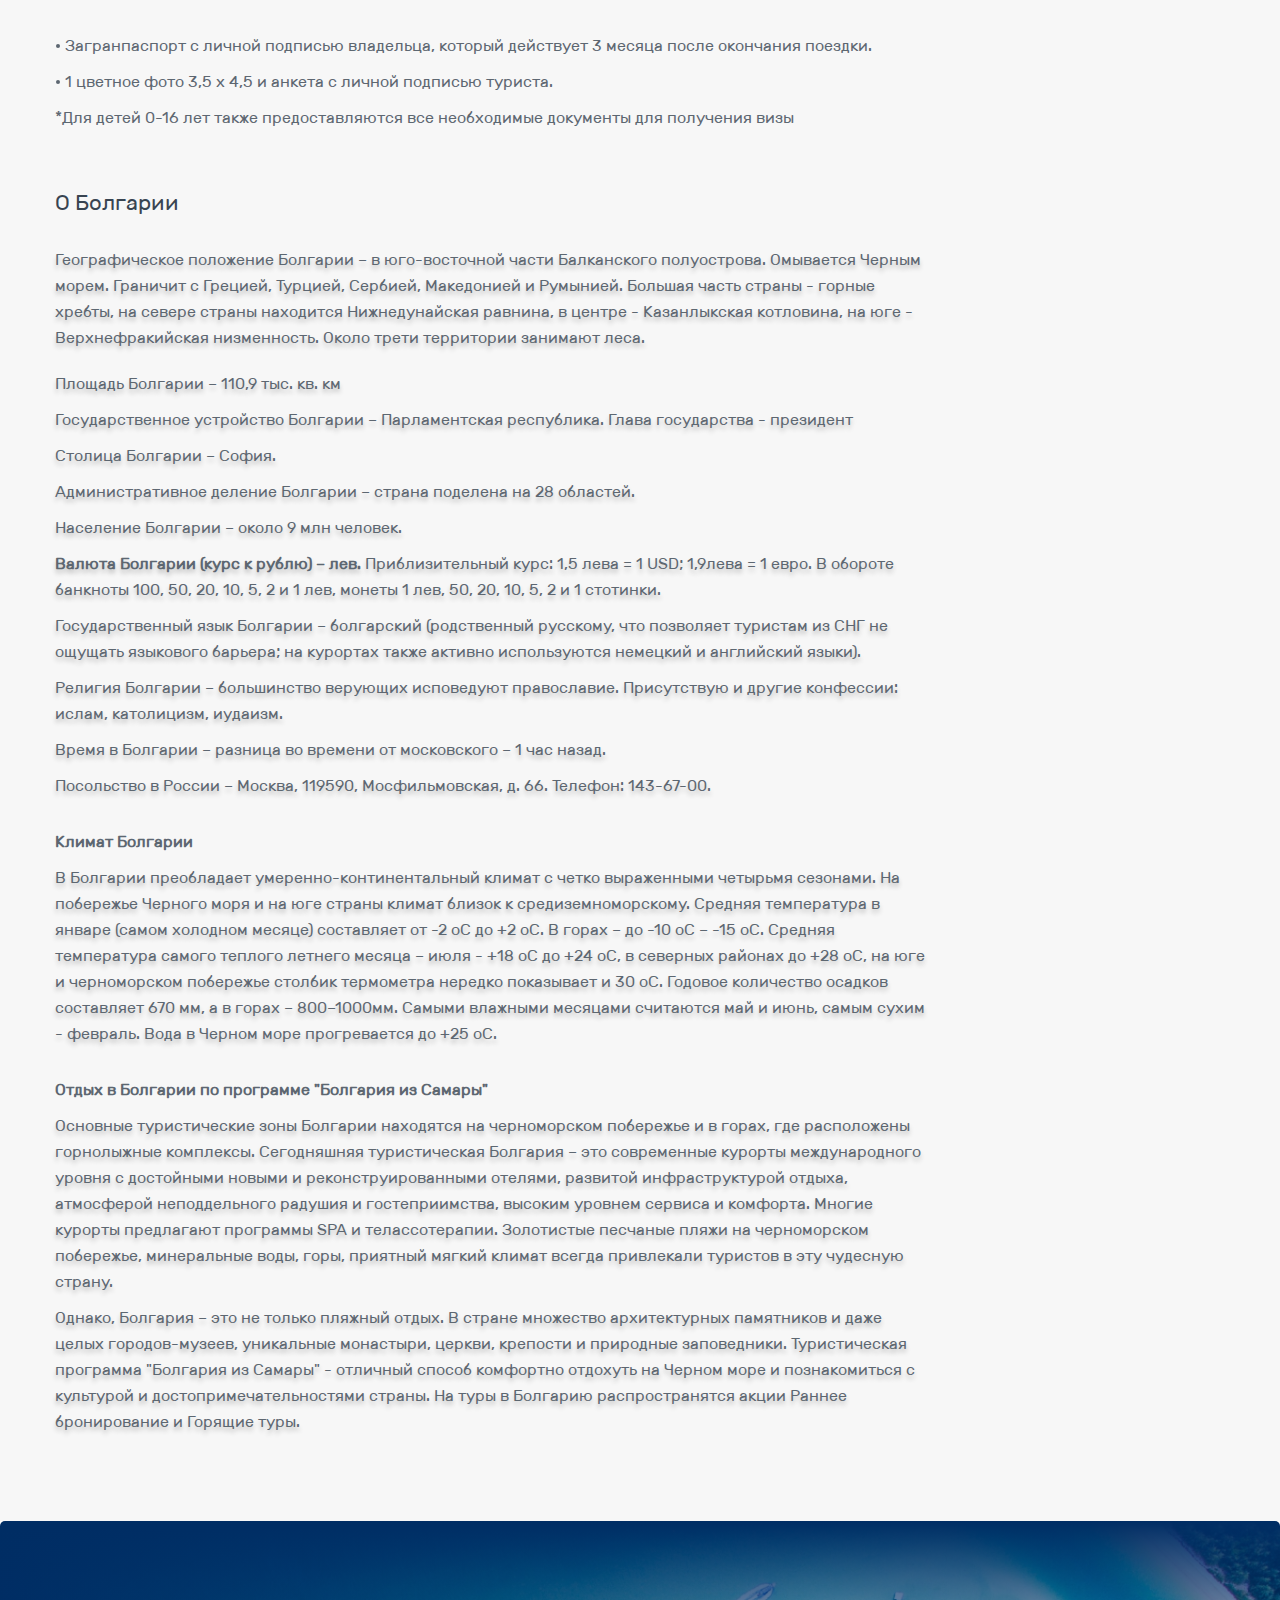
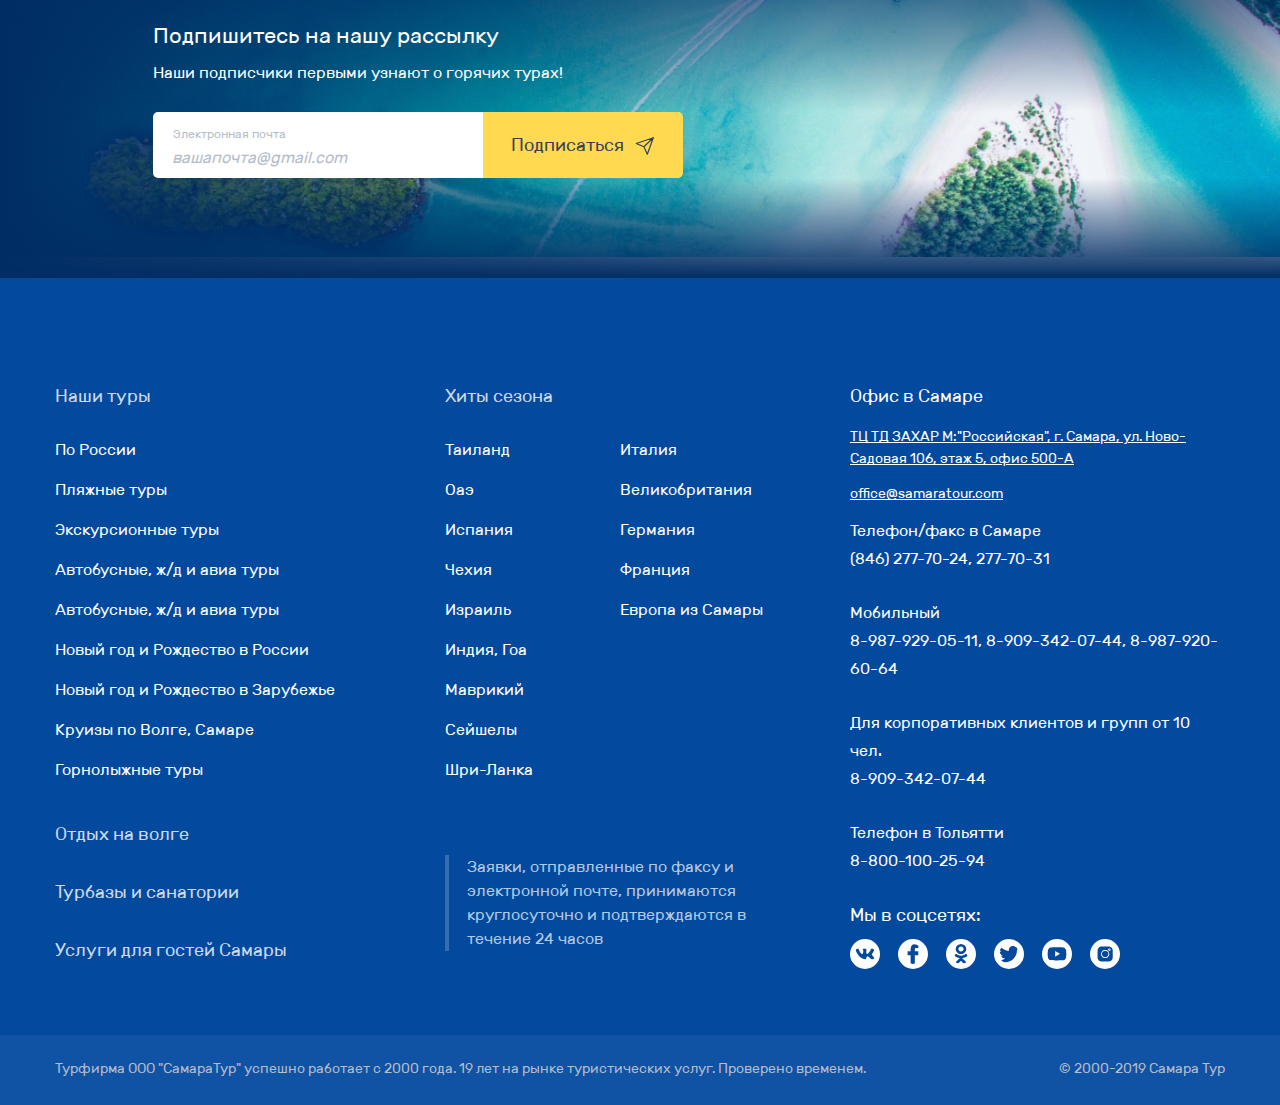
<file: Internal.html>
<!DOCTYPE html>
<html lang="en">
<head>
    <meta charset="UTF-8">
    <title>Title</title>
    <meta name="viewport" content="width=device-width, initial-scale=1, shrink-to-fit=no">
    <link rel="stylesheet" href="Style/bootstrap-grid.min.css">
    <link rel="stylesheet" href="Style/swiper.min.css">
    <!--<link rel="stylesheet" href="Style/Header.css">-->

    <!--<link rel="stylesheet" href="Style/Footer.css">-->
    <link rel="stylesheet" href="Style/Style.css">
    <link rel="stylesheet" href="Style/Custom.css">
    <!--<link rel="stylesheet" href="Style/MainInternal.css">-->

</head>
<body>
<header>
    <div class="container row justify-content-between tophead">

        <div class="logo col-4">
            <div class="logoimage">
                <img src="Img/Header/logo.png" alt="">
            </div>
            <div class="logotext">
                <span class="logsam"> СамараТур 19 лет с вами!<br> Проверено временем </span>
            </div>
        </div>

        <div class="col-3 mainclock">
            <div class=" clock ">
                <img src="Img/Header/Clock.svg" alt="">
            </div>
            <div>
                <span class="clocktext">Пн-Пт 10:00-18:00</span>
            </div>
        </div>
        <div class="col-2 headinfo">
            <span class="samtc"> Самара ТЦ «Захар»:<br> <a class="tel" href="(846) 277-70-24"><b>(846) 277-70-24</b></a></span>
        </div>
        <div class="col-2 tol" >
            <span class="samtc">Тольятти:<br> <a class="tel" href="8-800-100-25-94"><b>8-800-100-25-94</b></a></span>
        </div>
        <div class="col-2 but">
            <span class="Buttext">Подбор тура<img src="Img/Header/Wave.svg" alt="" class="butimg"></span>
        </div>

    </div>
    <div class="container-fluid menu">

        <div class="container search menu">
            <div class="flexend">
                <div class="searchfield">
                    <input class="searchinput" placeholder="Начните что-нибудь вводить">
                </div>
                <div class="searchfield">
                    <img src="Img/Header/Search.svg" id="searchsecond" alt="">
                </div>
            </div>
        </div>
        <ul class="container flex  list">
            <li class="menuitem">
                <a class="menutext" href="#"> Авиатуры</a>

            </li>
            <li class="menuitem">

                <a class="menutext" href="#">Круизы</a>

            </li>
            <li class="menuitem">

                <a class="menutext" href="#">Автотуры по Европе</a>

            </li>
            <li class="menuitem">

                <a class="menutext" href="#"> Автотуры по России</a>

            </li>
            <li class="menuitem">

                <a class="menutext" href="#"> ЖД и авиабилеты</a>

            </li>
            <li class="menuitem">

                <ul class="menutext list">
                    <li>Турбазы и санатории<img class="arrdwn" src="Img/Header/ArrowDown.svg" alt=""><img class="arrup" src="Img/Header/ArrowUp.svg" alt="">

                        <ul class="submenu">
                            <li><a href="#">Верхний бор</a></li>
                            <li><a href="#">Ветерок, п-ов Копылова</a></li>
                            <li><a href="#">Волжанка, база отдыха</a></li>
                            <li><a href="#">Волна, база отдыха</a></li>
                            <li><a href="#">Голубая гавань, база отдыха</a></li>
                            <li><a href="#">Волна, база отдыха на полуострове Копылова</a></li>
                            <li><a href="#">Дубки у Валентины</a></li>
                            <li><a href="#">Здоровяк-Звёздный, база отдыха</a></li>
                            <li><a href="#">Зеленый Яр, ГК</a></li>
                            <li><a href="#">Искра, база отдыха</a></li>
                        </ul>
                    </li>
                </ul>

            </li>
            <li class="menuitem">

                <span class="menutext"> Доп. услуги</span><img src="Img/Header/ArrowDown.svg"  alt="">

            </li>
            <li class="menuitem">

                <img src="Img/Header/Search.svg"  alt="" id="search">

            </li>
        </ul>



    </div>
    <div class="container  " >
        <div class="flex filter" >
            <div >
                <span class="label"> Откуда</span>
                <input class="inp" placeholder="Самара">
            </div>
            <div >
                <span class="label"> Куда</span>
                <input class="inp" placeholder="Направление">
            </div>
            <div>
                <span class="label"> Дата вылета</span>
                <input class="inp" placeholder="30 ноября 2019">
            </div>
            <div >
                <span class="label"> Ночей</span>
                <input class="inp" placeholder="5-7 ночей">
            </div>
            <div >
                <span class="label"> Туристы</span>
                <input class="inp" placeholder="2-0-0">
            </div>
            <div class=" find" id="find" onclick="find();" >
                <span>Найти</span>
            </div>
        </div>
    </div>

</header>
<main>
    <div>
        <div  class="container InternalTitle">
            <div class="TableOfContents">
                <h6>Главная</h6>
                <span>|</span>
                <h6>Пляжные, зарубежные туры с вылетом из Самары</h6>
                <span>|</span>
                <h6>Туры в Болгарию из Самары </h6>
            </div>
            <div class="TitleTextInternal">
                <div>
                    <span>Пляжные туры</span>
                </div>
                <h1>Туры в Болгарию</h1>

            </div>
                <div class="Sentence">
                <img src="Img/Other/Star.svg" alt="">
                <h3>
                    Скидки от отелей по раннему бронированию 20-30%
                </h3>
            </div>
        </div>
    </div>
    <div class="TitleButtonInternal container">
        <div class="row no-gutters">
            <div class="col-xl-4 col-md-6 SelectionOfOptions">
                <h5>Подбор вариантов он-лайн</h5>
            </div>
            <div class="col-xl-2 col-md-2 PickMeOptions">
                <h5>Подберите мне варианты</h5>
            </div>
            <div class="col-xl-2 col-md-2 ToPay">
                <h5>Оплатить</h5>
            </div>
            <div class="col-xl-2 col-md-2 DownloadPrice">
                <svg width="15" height="18" viewBox="0 0 15 18" fill="none" xmlns="http://www.w3.org/2000/svg">
                    <path fill-rule="evenodd" clip-rule="evenodd" d="M0.9375 15.9375H14.0625C14.3111 15.9375 14.5496 16.0363 14.7254 16.2121C14.9012 16.3879 15 16.6264 15 16.875C15 17.1236 14.9012 17.3621 14.7254 17.5379C14.5496 17.7137 14.3111 17.8125 14.0625 17.8125H0.9375C0.68886 17.8125 0.450403 17.7137 0.274588 17.5379C0.0987722 17.3621 0 17.1236 0 16.875C0 16.6264 0.0987722 16.3879 0.274588 16.2121C0.450403 16.0363 0.68886 15.9375 0.9375 15.9375ZM8.4375 10.4766L11.4778 7.43719L12.8034 8.76281L7.5 14.0662L2.19656 8.76281L3.52219 7.43719L6.5625 10.4766V0H8.4375V10.4766Z" />
                </svg>

                <h5>скачать прайс</h5>
            </div>
        </div>
    </div>
    <div class="SwiperPhoto">
        <!--Слайдер фотографий-->
    </div>
    <div class="InternalMain">
        <div class="container ">
            <div class="Preview">
                <div class="row no-gutters">
                    <div class=" col-md-3 col-xl one">
                        <img src="Img/Other/TourDuretion.svg" alt="">
                        <div>
                            <h3>Продолжительность тура</h3>
                            <h4>от 3 - 20 ночей</h4>
                        </div>

                    </div>
                    <div class="col-md-3 col-xl two">
                        <img src="Img/Other/Сost.svg" alt="">
                        <div>
                            <h3>Стоимость</h3>
                            <h4>от 20 000 ₽ с человека</h4>
                        </div>
                    </div>
                    <div class=" col-md-6 col-xl Three">
                        <img src="Img/Other/SpecialOffers.svg" alt="">
                        <div>
                            <h3>Спецпредложения</h3>
                            <h4>За свежими спецпредложениями по программе "Болгария из Самары" обращайтесь в наш офис по телефонам, указанным на сайте или используйте систему подбора тура на сайте!
                            </h4>
                        </div>
                    </div>
                </div>
            </div>
            <div class="Description">
                <div class="row no-gutters FirstBlock">
                    <div class="col-md col-xl-5 col-md">
                        <h3>В стоимость входит</h3>
                        <ul>
                            <li>Авиаперелет Самара-Бургас/Варна-Самара</li>
                            <li>Проживание в отеле на базе выбранного типа питания</li>
                            <li>Трансферы а/порт - отель - а/порт в сопровождении гида</li>
                            <li>Медицинская страховка</li>
                            <li>Коммунальная такса</li>
                        </ul>
                    </div>
                    <div class="col-md col-xl-4 offset-xl-2 " >
                        <h3>Дополнительно оплачивается</h3>
                        <ul>
                            <li>Оформление визы 65 EUR</li>
                            <li>Дети до 5 лет - 25 EUR</li>
                            <li>Топливный сбор - 65 EUR</li>
                        </ul>
                    </div>
                </div>
                <div class="FirstBlock DockBlock" >
                    <h3>Документы для получения визы в Болгарию</h3>
                    <ul>
                        <li>Загранпаспорт с личной подписью владельца, который действует 3 месяца после окончания поездки.</li>
                        <li>1 цветное фото 3,5 х 4,5 и анкета с личной подписью туриста.</li>
                    </ul>
                    <span>*Для детей 0-16 лет также предоставляются все необходимые документы для получения визы</span>
                </div>
                <div class="MainBlockDescription">
                    <h3>О Болгарии</h3>
                    <p>Географическое положение Болгарии – в юго-восточной части Балканского полуострова. Омывается Черным морем. Граничит с Грецией, Турцией, Сербией, Македонией и Румынией. Большая часть страны - горные хребты, на севере страны находится Нижнедунайская равнина, в центре - Казанлыкская котловина, на юге - Верхнефракийская низменность. Около трети территории занимают леса.</p>
                    <p></p>
                    <p>Площадь Болгарии – 110,9 тыс. кв. км</p>
                    <p>Государственное устройство Болгарии – Парламентская республика. Глава государства - президент</p>
                    <p>Столица Болгарии – София.</p>
                    <p>Административное деление Болгарии – страна поделена на 28 областей.</p>
                    <p>Население Болгарии – около 9 млн человек.</p>
                    <p><strong>Валюта Болгарии (курс к рублю) – лев.</strong> Приблизительный курс: 1,5 лева = 1 USD; 1,9лева = 1 евро. В обороте банкноты 100, 50, 20, 10, 5, 2 и 1 лев, монеты 1 лев, 50, 20, 10, 5, 2 и 1 стотинки. </p>
                    <p>Государственный язык Болгарии – болгарский (родственный русскому, что позволяет туристам из СНГ не ощущать языкового барьера; на курортах также активно используются немецкий и английский языки).</p>
                    <p>Религия Болгарии – большинство верующих исповедуют православие. Присутствую и другие конфессии: ислам, католицизм, иудаизм.</p>
                    <p>Время в Болгарии – разница во времени от московского – 1 час назад.</p>
                    <p>Посольство в России – Москва, 119590, Мосфильмовская, д. 66. Телефон: 143-67-00.</p>

                    <h4>Климат Болгарии</h4>
                    <p>В Болгарии преобладает умеренно-континентальный климат с четко выраженными четырьмя сезонами. На побережье Черного моря и на юге страны климат близок к средиземноморскому. Средняя температура в январе (самом холодном месяце) составляет от -2 oС до +2 oС. В горах – до -10 oС – -15 oС. Средняя температура самого теплого летнего месяца – июля - +18 oС до +24 oС, в северных районах до +28 oС, на юге и черноморском побережье столбик термометра нередко показывает и 30 oС. Годовое количество осадков составляет 670 мм, а в горах – 800–1000мм. Самыми влажными месяцами считаются май и июнь, самым сухим - февраль. Вода в Черном море прогревается до +25 oС.</p>

                    <h4>Отдых в Болгарии по программе "Болгария из Самары"</h4>
                    <p>Основные туристические зоны Болгарии находятся на черноморском побережье и в горах, где расположены горнолыжные комплексы. Сегодняшняя туристическая Болгария – это современные курорты международного уровня с достойными новыми и реконструированными отелями, развитой инфраструктурой отдыха, атмосферой неподдельного радушия и гостеприимства, высоким уровнем сервиса и комфорта. Многие курорты предлагают программы SPA и телассотерапии. Золотистые песчаные пляжи на черноморском побережье, минеральные воды, горы, приятный мягкий климат всегда привлекали туристов в эту чудесную страну.</p>
                    <p>Однако, Болгария – это не только пляжный отдых. В стране множество архитектурных памятников и даже целых городов-музеев, уникальные монастыри, церкви, крепости и природные заповедники. Туристическая программа "Болгария из Самары" - отличный способ комфортно отдохуть на Черном море и познакомиться с культурой и достопримечательностями страны. На туры в Болгарию распространятся акции Раннее бронирование и Горящие туры.</p>

                </div>
            </div>
        </div>
    </div>

</main>
<!--Подвал-->
<footer>
    <section class="container-fluid Subscription">
        <div class="container row">
            <div class="col-xl-6 offset-xl-1 " >
                <div>
                    <h1>Подпишитесь на нашу рассылку</h1>
                    <h3>Наши подписчики первыми узнают о горячих турах!</h3>
                    <div class="row no-gutters">
                        <div class="col">
                            <span id="emaillabel" > Электронная почта</span>
                            <input class="inp" id="email" placeholder="вашапочта@gmail.com">


                        </div>
                        <div class="col SubscriptionButton" onclick="email();">
                            <div>
                                <span >Подписаться</span>
                                <img src="Img/Footer/SendEmail.svg" alt="">
                            </div>
                        </div>
                    </div>
                </div>
            </div>
        </div>
    </section>
    <div class="container-fluid footer">
        <div class="container row" >
            <div class="col-4 pad" >
                <h4 class="foottitle">Наши туры</h4>
                <ul class="listtour">
                    <li><a href="#">По России</a></li>
                    <li><a href="#">Пляжные туры</a></li>
                    <li><a href="#">Экскурсионные туры</a></li>
                    <li><a href="#">Автобусные, ж/д и авиа туры</a></li>
                    <li><a href="#">Автобусные, ж/д и авиа туры</a></li>
                    <li><a href="#">Новый год и Рождество в России</a></li>
                    <li><a href="#">Новый год и Рождество в Зарубежье</a></li>
                    <li><a href="#">Круизы по Волге, Самаре</a></li>
                    <li><a href="#">Горнолыжные туры</a></li>
                </ul>
                <h4 class="foottitle">Отдых на волге</h4>
                <h4 class="foottitle">Турбазы и санатории</h4>
                <h4 class="foottitle">Услуги для гостей Самары</h4>
            </div>
            <div class="col-4 pad" >
                <h4 class="foottitle">Хиты сезона</h4>
                <div class="row ulblock">
                    <div class="col-5">
                        <ul class="listtour">
                            <li><a href="#">Таиланд</a></li>
                            <li><a href="#">Оаэ</a></li>
                            <li><a href="#">Испания</a></li>
                            <li><a href="#">Чехия</a></li>
                            <li><a href="#">Израиль</a></li>
                            <li><a href="#">Индия, Гоа</a></li>
                            <li><a href="#">Маврикий</a></li>
                            <li><a href="#">Сейшелы</a></li>
                            <li><a href="#">Шри-Ланка</a></li>
                        </ul>
                    </div>
                    <div class="col-6">
                        <ul class="listtour">
                            <li><a href="#">Италия</a></li>
                            <li><a href="#">Великобритания</a></li>
                            <li><a href="#">Германия</a></li>
                            <li><a href="#">Франция</a></li>
                            <li><a href="#">Европа из Самары</a></li>
                        </ul>
                    </div>
                </div>
                <blockquote class="quote">
                    Заявки, отправленные по факсу и электронной почте, принимаются круглосуточно и подтверждаются в
                    течение 24 часов
                </blockquote>
            </div>
            <div class="col-4" id="divoffice" >
                <h4 class="titlecont" id="office">Офис в Самаре</h4>
                <ul class="adressmail">
                    <li class="underlined">ТЦ ТД ЗАХАР М:"Российская", г. Самара, ул. Ново-Садовая 106, этаж 5, офис
                        500-А
                    </li>
                    <li class="underlined"><a href="office@samaratour.com">office@samaratour.com</a></li>
                </ul>
                <ul class="ulmobile">
                    <li class="mobile">
                        <div>Телефон/факс в Самаре</div>
                        <a href="(846) 277-70-24">(846) 277-70-24,</a><a href="277-70-31"> 277-70-31</a>
                    </li>
                    <li class="mobile">
                        <div>Мобильный</div>
                        <a href="8-987-929-05-11">8-987-929-05-11,</a><a href="8-909-342-07-44"> 8-909-342-07-44, </a><a
                            href="8-987-920-60-64"> 8-987-920-60-64</a>
                    </li>
                    <li class="mobile">
                        <div>Для корпоративных клиентов и групп от 10 чел.</div>
                        <a href="8-909-342-07-44">8-909-342-07-44</a>
                    </li>
                    <li class="mobile">
                        <div>Телефон в Тольятти</div>
                        <a href="8-800-100-25-94">8-800-100-25-94</a>
                    </li>
                </ul>
                <div>
                    <h4 class="titlecont" >Мы в соцсетях:</h4>
                    <ul class="social">
                        <li>
                            <a href="https://vk.com/" class="contimg">
                                <svg xmlns="http://www.w3.org/2000/svg" xmlns:xlink="http://www.w3.org/1999/xlink"
                                     width="30pt" height="30pt" viewBox="0 0 30 30" version="1.1">
                                    <g id="surface1">
                                        <path style=" stroke:none;fill-rule:nonzero;fill-opacity:1;"
                                              d="M 26.820312 12.683594 C 29.925781 8.480469 29.238281 8.402344 30 7.089844 L 24.050781 7.089844 C 24.050781 7.089844 23.628906 8.558594 23.5 8.820312 C 22.355469 11.144531 19.792969 14.632812 18.242188 14.988281 C 16.71875 15.339844 16.921875 11.730469 17.015625 10.167969 C 17.101562 8.722656 17.085938 8.214844 17.046875 7.964844 C 16.984375 7.597656 16.675781 7.332031 16.308594 7.285156 C 15.550781 7.191406 14.171875 7.054688 12.632812 7.125 L 11.25 7.171875 C 11.796875 8.386719 12.164062 8.015625 12.363281 9.421875 C 12.589844 11.070312 12.5 15.078125 10.878906 15.078125 C 8.277344 15.078125 5.355469 7.265625 5.261719 7.089844 L 0 7.089844 L 0.480469 8.292969 C 4.363281 18.011719 9.21875 22.511719 15.859375 22.886719 L 16.722656 22.910156 L 16.785156 22.070312 C 16.878906 20.773438 17.527344 18.910156 18.679688 18.910156 C 20.386719 18.910156 20.878906 19.40625 22 20.792969 C 23.082031 22.125 23.828125 22.910156 25.570312 22.910156 L 30 22.910156 L 29.367188 21.640625 C 28.382812 19.660156 26.402344 17.960938 25.628906 16.976562 C 25.351562 16.605469 25.074219 16.019531 25.359375 15.3125 C 25.59375 14.691406 26.289062 13.40625 26.820312 12.683594 Z M 26.820312 12.683594 "/>
                                    </g>
                                </svg>
                            </a>
                        </li>
                        <li>
                            <a href="https://ru-ru.facebook.com/" class="contimg">
                                <svg xmlns="http://www.w3.org/2000/svg" xmlns:xlink="http://www.w3.org/1999/xlink"
                                     width="30pt" height="30pt" viewBox="0 0 30 30" version="1.1">
                                    <g id="surface1">
                                        <path style=" stroke:none;fill-rule:nonzero;fill-opacity:1;"
                                              d="M 22.527344 0.0078125 L 18.632812 0 C 14.257812 0 11.429688 2.902344 11.429688 7.390625 L 11.429688 10.800781 L 7.511719 10.800781 C 7.171875 10.800781 6.898438 11.074219 6.898438 11.414062 L 6.898438 16.351562 C 6.898438 16.691406 7.171875 16.964844 7.511719 16.964844 L 11.429688 16.964844 L 11.429688 29.425781 C 11.429688 29.765625 11.703125 30.039062 12.039062 30.039062 L 17.152344 30.039062 C 17.488281 30.039062 17.761719 29.765625 17.761719 29.425781 L 17.761719 16.964844 L 22.34375 16.964844 C 22.679688 16.964844 22.953125 16.691406 22.953125 16.351562 L 22.957031 11.414062 C 22.957031 11.25 22.890625 11.09375 22.777344 10.980469 C 22.664062 10.867188 22.507812 10.800781 22.34375 10.800781 L 17.761719 10.800781 L 17.761719 7.910156 C 17.761719 6.523438 18.09375 5.816406 19.902344 5.816406 L 22.527344 5.816406 C 22.867188 5.816406 23.140625 5.542969 23.140625 5.203125 L 23.140625 0.617188 C 23.140625 0.28125 22.867188 0.0078125 22.527344 0.0078125 Z M 22.527344 0.0078125 "/>
                                    </g>
                                </svg>
                            </a>
                        </li>
                        <li>
                            <a href="https://ok.ru/" class="contimg">
                                <svg xmlns="http://www.w3.org/2000/svg" xmlns:xlink="http://www.w3.org/1999/xlink"
                                     width="30pt" height="30pt" viewBox="0 0 30 30" version="1.1">
                                    <g id="surface1">
                                        <path style=" stroke:none;fill-rule:nonzero;fill-opacity:1;"
                                              d="M 5.902344 16.101562 C 5.136719 17.609375 6.003906 18.328125 7.988281 19.558594 C 9.675781 20.601562 12.007812 20.980469 13.507812 21.132812 C 12.890625 21.722656 15.703125 19.019531 7.605469 26.808594 C 5.886719 28.457031 8.652344 31.097656 10.367188 29.484375 L 15.015625 25.003906 C 16.792969 26.714844 18.5 28.355469 19.660156 29.492188 C 21.378906 31.109375 24.140625 28.492188 22.445312 26.816406 C 22.316406 26.695312 16.148438 20.777344 16.523438 21.140625 C 18.039062 20.988281 20.335938 20.582031 22.003906 19.5625 C 23.988281 18.328125 24.859375 17.609375 24.101562 16.101562 C 23.644531 15.246094 22.417969 14.53125 20.777344 15.765625 C 20.777344 15.765625 18.566406 17.460938 15 17.460938 C 11.433594 17.460938 9.222656 15.765625 9.222656 15.765625 C 7.585938 14.523438 6.351562 15.246094 5.902344 16.101562 Z M 5.902344 16.101562 "/>
                                        <path style=" stroke:none;fill-rule:nonzero;fill-opacity:1;"
                                              d="M 15 15.175781 C 19.347656 15.175781 22.894531 11.78125 22.894531 7.597656 C 22.894531 3.398438 19.347656 0 15 0 C 10.648438 0 7.101562 3.398438 7.101562 7.597656 C 7.101562 11.78125 10.648438 15.175781 15 15.175781 Z M 15 3.847656 C 17.136719 3.847656 18.878906 5.523438 18.878906 7.597656 C 18.878906 9.652344 17.136719 11.328125 15 11.328125 C 12.863281 11.328125 11.121094 9.652344 11.121094 7.597656 C 11.117188 5.523438 12.859375 3.847656 15 3.847656 Z M 15 3.847656 "/>
                                    </g>
                                </svg>
                            </a>
                        </li>
                        <li>
                            <a href="https://twitter.com/?lang=ru" class="contimg">
                                <svg xmlns="http://www.w3.org/2000/svg" xmlns:xlink="http://www.w3.org/1999/xlink"
                                     width="30pt" height="30pt" viewBox="0 0 30 30" version="1.1">
                                    <g id="surface1">
                                        <path style=" stroke:none;fill-rule:nonzero;fill-opacity:1;"
                                              d="M 30 5.699219 C 28.882812 6.1875 27.695312 6.511719 26.457031 6.667969 C 27.730469 5.90625 28.703125 4.710938 29.160156 3.269531 C 27.972656 3.980469 26.660156 4.480469 25.261719 4.757812 C 24.132812 3.558594 22.523438 2.8125 20.769531 2.8125 C 17.363281 2.8125 14.625 5.578125 14.625 8.964844 C 14.625 9.453125 14.664062 9.921875 14.765625 10.367188 C 9.652344 10.117188 5.128906 7.667969 2.089844 3.933594 C 1.558594 4.855469 1.246094 5.90625 1.246094 7.042969 C 1.246094 9.171875 2.34375 11.0625 3.980469 12.152344 C 2.992188 12.136719 2.019531 11.847656 1.199219 11.394531 C 1.199219 11.414062 1.199219 11.4375 1.199219 11.464844 C 1.199219 14.453125 3.332031 16.933594 6.128906 17.507812 C 5.625 17.644531 5.082031 17.710938 4.515625 17.710938 C 4.121094 17.710938 3.722656 17.6875 3.351562 17.605469 C 4.148438 20.039062 6.410156 21.832031 9.097656 21.890625 C 7.003906 23.527344 4.347656 24.511719 1.472656 24.511719 C 0.96875 24.511719 0.484375 24.488281 0 24.425781 C 2.722656 26.183594 5.953125 27.1875 9.433594 27.1875 C 20.753906 27.1875 26.941406 17.8125 26.941406 9.6875 C 26.941406 9.414062 26.929688 9.152344 26.917969 8.890625 C 28.136719 8.023438 29.164062 6.941406 30 5.699219 Z M 30 5.699219 "/>
                                    </g>
                                </svg>
                            </a>
                        </li>
                        <li>
                            <a href="https://www.youtube.com/?gl=RU" class="contimg">
                                <svg xmlns="http://www.w3.org/2000/svg" xmlns:xlink="http://www.w3.org/1999/xlink"
                                     width="30pt" height="30pt" viewBox="0 0 30 30" version="1.1">
                                    <g id="surface1">
                                        <path style=" stroke:none;fill-rule:nonzero;fill-opacity:1;"
                                              d="M 28.484375 7.976562 C 28.160156 6.769531 27.210938 5.820312 26.003906 5.496094 C 23.800781 4.890625 14.992188 4.890625 14.992188 4.890625 C 14.992188 4.890625 6.183594 4.890625 3.984375 5.472656 C 2.800781 5.796875 1.828125 6.769531 1.503906 7.976562 C 0.921875 10.175781 0.921875 14.742188 0.921875 14.742188 C 0.921875 14.742188 0.921875 19.332031 1.503906 21.511719 C 1.828125 22.71875 2.777344 23.667969 3.984375 23.992188 C 6.207031 24.59375 14.996094 24.59375 14.996094 24.59375 C 14.996094 24.59375 23.800781 24.59375 26.003906 24.015625 C 27.210938 23.691406 28.160156 22.742188 28.484375 21.535156 C 29.066406 19.332031 29.066406 14.765625 29.066406 14.765625 C 29.066406 14.765625 29.089844 10.175781 28.484375 7.976562 Z M 12.1875 18.960938 L 12.1875 10.523438 L 19.515625 14.742188 Z M 12.1875 18.960938 "/>
                                    </g>
                                </svg>
                            </a>
                        </li>
                        <li>
                            <a href="https://www.instagram.com/?hl=ru" class="contimg">
                                <svg version="1.1" xmlns="http://www.w3.org/2000/svg"
                                     xmlns:xlink="http://www.w3.org/1999/xlink" preserveAspectRatio="xMidYMid meet"
                                     viewBox="0 0 30 30" width="30" height="30">
                                    <defs>
                                        <path d="M21.75 3.92L22.38 4.09L22.97 4.32L23.54 4.61L24.07 4.95L24.56 5.35L25 5.79L25.4 6.27L25.75 6.79L26.04 7.35L26.28 7.94L26.45 8.55L26.56 9.2L26.59 9.86L26.59 20.14L26.56 20.8L26.45 21.44L26.28 22.06L26.04 22.65L25.75 23.2L25.4 23.73L25 24.21L24.56 24.65L24.07 25.04L23.54 25.39L22.97 25.68L22.38 25.91L21.75 26.08L21.1 26.19L20.44 26.22L10.03 26.22L9.36 26.19L8.71 26.08L8.08 25.91L7.49 25.68L6.92 25.39L6.39 25.04L5.9 24.65L5.46 24.21L5.06 23.73L4.71 23.2L4.42 22.65L4.19 22.06L4.01 21.44L3.91 20.8L3.87 20.14L3.87 9.86L3.91 9.2L4.01 8.55L4.19 7.94L4.42 7.35L4.71 6.79L5.06 6.27L5.46 5.79L5.9 5.35L6.39 4.95L6.92 4.61L7.49 4.32L8.08 4.09L8.71 3.92L9.36 3.81L10.03 3.78L20.44 3.78L21.1 3.81L21.75 3.92ZM12.5 9.49L11.35 10.21L10.39 11.16L9.65 12.3L9.18 13.59L9.02 15L9.18 16.4L9.65 17.69L10.39 18.83L11.35 19.78L12.5 20.51L13.81 20.97L15.23 21.13L16.65 20.97L17.96 20.51L19.11 19.78L20.07 18.83L20.81 17.69L21.27 16.4L21.44 15L21.27 13.59L20.81 12.3L20.07 11.16L19.11 10.21L17.96 9.49L16.65 9.02L15.23 8.86L13.81 9.02L12.5 9.49ZM20.29 7.22L19.9 7.79L19.76 8.5L19.9 9.2L20.29 9.78L20.88 10.16L21.59 10.31L22.3 10.16L22.89 9.78L23.28 9.2L23.43 8.5L23.28 7.79L22.89 7.22L22.3 6.82L21.59 6.68L20.88 6.82L20.29 7.22Z"
                                              id="b24fErQkae"></path>
                                        <path d="M21.95 8.15L22.06 8.3L22.1 8.5L22.06 8.69L21.95 8.85L21.79 8.95L21.59 8.99L21.39 8.95L21.24 8.85L21.13 8.69L21.09 8.5L21.13 8.3L21.24 8.15L21.39 8.04L21.59 8L21.79 8.04L21.95 8.15Z"
                                              id="b1meTrwlO3"></path>
                                        <path d="M17.69 10.83L18.68 11.59L19.44 12.56L19.94 13.72L20.11 15L19.94 16.28L19.44 17.43L18.68 18.4L17.69 19.16L16.53 19.64L15.23 19.82L13.93 19.64L12.77 19.16L11.78 18.4L11.01 17.43L10.52 16.28L10.35 15L10.52 13.72L11.01 12.56L11.78 11.59L12.77 10.83L13.93 10.35L15.23 10.17L16.53 10.35L17.69 10.83Z"
                                              id="cIj2mAVrM"></path>
                                    </defs>
                                    <g>
                                        <g>
                                            <g>
                                                <use xlink:href="#b24fErQkae" opacity="1"
                                                     fill-opacity="1"></use>
                                                <g>
                                                    <use xlink:href="#b24fErQkae" opacity="1" fill-opacity="0"
                                                         stroke="#000000" stroke-width="1" stroke-opacity="0"></use>
                                                </g>
                                            </g>
                                            <g>
                                                <use xlink:href="#b1meTrwlO3" opacity="1"
                                                     fill-opacity="1"></use>
                                                <g>
                                                    <use xlink:href="#b1meTrwlO3" opacity="1" fill-opacity="0"
                                                         stroke="#000000" stroke-width="1" stroke-opacity="0"></use>
                                                </g>
                                            </g>
                                            <g>
                                                <use xlink:href="#cIj2mAVrM" opacity="1"
                                                     fill-opacity="1"></use>
                                                <g>
                                                    <use xlink:href="#cIj2mAVrM" opacity="1" fill-opacity="0"
                                                         stroke="#000000" stroke-width="1" stroke-opacity="0"></use>
                                                </g>
                                            </g>
                                        </g>
                                    </g>
                                </svg>

                            </a>
                        </li>
                    </ul>
                </div>
            </div>
        </div>
    </div>
    <div class="container-fluid  bottom">
        <div class="container row" >
            <div class="col-9" >
                <span class="org">Турфирма ООО "СамараТур" успешно работает с 2000 года. 19 лет на рынке туристических услуг. Проверено временем.</span>
            </div>
            <div class="col-3 org" >
                <span>© 2000-2019 Самара Тур</span>
            </div>
        </div>
    </div>
</footer>
<script src="Script/swiper.min.js"></script>
<script src="Script/Script.js"></script>
</body>
</html>
</file>
<file: Style/Style.css>
@font-face{

    font-family: 'Rubik';
    src: url('../Style/Font/Rubik/Rubik-Regular.ttf') format("truetype");
}
@font-face{
    font-family: 'Montserrat';
    src: url('../Style/Font/Montserrat/Montserrat-Regular.otf') format("opentype");
}
span{
    font-family: Rubik;
}
span, h1, h2, h3, h4, h5, h6 {
    font-family: Rubik;
}

ul {
    margin: 0;
    padding: 0;
    list-style: none;
}

input {
    outline: none;
}

a {
    text-decoration: none;
}

body {
    margin: 0;

}

header {
    background: #F7F7F7;
    margin-bottom: 30px;
    box-shadow: 0px 5px 30px rgba(0, 5, 65, 0.1);
}

header {
    background: #F7F7F7;
    margin-bottom: 30px;
    box-shadow: 0px 5px 30px rgba(0, 5, 65, 0.1);
}

/*Блок логотипа */
.logo {
    position: relative;
    max-width: 300px;
    bottom: 5px;
    padding-left: 0;
}

.tophead {
    margin: 0% auto 1.3% auto;
    padding-top: 0.5%;
}

/*Текст логотипа */
.logotext {
    position: relative;
    font-family: Rubik;
    font-style: normal;
    font-weight: normal;
    font-size: 14px;
    line-height: 20px;
    color: #36424F;
    width: 100%;

}

.logsam {
    display: block;
    padding-top: 10px;
    padding-left: 5px;
}

/*Изображение логотипа*/
.logoimage {
    float: left;
    position: relative;
    border-radius: 32px;
    padding-right: 10px;
    float: left;
}

.mainclock {
    max-width: 200px;
    margin-top: 13px;

}

/*Картинка времени работы*/
.clock {
    position: relative;
    float: left;
}

/*Текст времени работы*/
.clocktext {
    font-family: Rubik;
    font-style: normal;
    font-weight: normal;
    font-size: 16px;
    line-height: 26px;
}

.headinfo {
    padding-right: 0px;
}

/*Блок меню*/
.menu {
    background: #03499E;
    text-align: center;
    min-height: 60px;
    opacity: 0.99;
}

.menuitem {

    display: flex;
    min-height: 60px;
    align-items: center;
    justify-content: space-between;
}

/*Текст блоков шапки*/
.samtc {
    display: block;
    font-family: Rubik;
    font-style: normal;
    font-weight: normal;
    font-size: 16px;
    line-height: 24px;
}

.tol {
    padding-left: 0px;
}

/* Блок кнопки*/
.but {
    cursor: pointer;
    background: #FFDA50;
    border-radius: 5px;
    text-align: center;
    max-width: 170px;
    max-height: 48px;

}

.but:hover {
    box-shadow: 0px 5px 15px rgba(0, 5, 65, 0.1);
}

.but:active {
    background: #FFC900;
}

.butimg {
    margin-left:11px ;
    position: relative;
    top:2px;
}

.submenu {
    padding: 30px;
    max-height: 416px;
    overflow: visible;
    display: none;
}

.submenu a {
    color: black;
}

.list > li {

    position: relative;
}

.list li:hover .submenu {
    display: block;
}

.flex {
    width: 100%;
    display: inline-flex;
    justify-content: space-between;
}

.flexend {
    float: right;
    display: inline-flex;
    align-items: center;
    justify-content: end;
}

/*Текст кнопки*/
.Buttext {
    display: inline-block;
    padding-top: 10%;
    font-family: Rubik;
    font-style: normal;
    font-weight: normal;
    font-size: 14px;
    line-height: 22px;

}

.search {
    width: 100%;
    z-index: 99;
    min-height: 60px;
    display: none;
}

.searchfield {
    min-height: 50px;
    background: #1C5BA8;
    border-radius: 5px;
    margin: 5px 0 5px 0;

}

.searchinput {
    background: #1C5BA8;
    min-width: 280px;
    border: none;
}

.searchinput::-webkit-input-placeholder {
    font-family: Rubik;
    font-style: italic;
    font-weight: normal;
    font-size: 14px;
    line-height: 17px;
    color: #B5BDCA;
}

/*Текст меню*/
.menutext {
    font-family: Rubik;
    font-style: normal;
    font-weight: 500;
    font-size: 16px;
    line-height: 28px;
    color: white;
    min-height: 60px;
    padding-top: 15px;
}

.arrdwn {
    float: right;
    padding-top: 5%;
}

.arrup {
    float: right;
    padding-top: 5%;
    display: none;
}

.submenu {
    text-align: left;
    position: absolute;
    top: 100%;
    left: 0;
    width: 425px;
    z-index: 99;
    background: #F7F7F7;
    -webkit-transition: 0.5s ease-in-out;
    -moz-transition: 0.5s ease-in-out;
    -o-transition: 0.5s ease-in-out;
    transition: 0.5s ease-in-out;
}

.submenu li {
    font-family: Rubik;
    font-style: normal;
    font-weight: normal;
    font-size: 16px;
    line-height: 26px;
    color: #36424F;
}

.submenu li:hover a {
    color: #129FDF;
}

.coll-1 {
    position: relative;
    width: 100%;
    -ms-flex: 0 0 8.333333%;
    flex: 0 0 8.333333%;
    max-width: 8.333333%
}

.coll-1:first-child {
    padding-right: 15px;
}

.coll-2 {
    position: relative;
    width: 100%;
    -ms-flex: 0 0 16.666667%;
    flex: 0 0 16.666667%;
    max-width: 16.666667%
}

.find {
    cursor: pointer;
    padding-top: 1%;
    text-align: center;
    background: #129FDF;
    border-radius: 5px;
    min-width: 14%
}

.find span {
    font-style: normal;
    font-weight: normal;
    font-size: 18px;
    line-height: 28px;
    text-align: center;
    color: #FFFFFF;
}

.find:hover {
    box-shadow: 0px 5px 15px rgba(0, 5, 65, 0.1);
}

.find:active {
    background: #0084BF;
}

.filter {
    min-height: 60px;
    margin: 1% auto 0.5% auto;
    position:relative;z-index: 1
}

.inp {
    height: 100%;
    width: 100%;
    border: none;
    color: #36424F;
}

.inp[placeholder="Самара"], .inp[placeholder="Направление"] {
    min-width: 25%;
}

.inp[placeholder="30 ноября 2019"], .inp[placeholder="5-7 ночей"], .inp[placeholder="2-0-0"] {
    min-width: 10%;
}

.inp::-webkit-input-placeholder {
    font-family: Rubik;
    font-style: normal;
    font-weight: 500;
    font-size: 16px;
    line-height: 28px;
    color: #B5BDCA;

    vertical-align: bottom;
}


/*Надпись в input*/
.label {
    position: absolute;
    font-family: Rubik;
    font-style: normal;
    font-weight: normal;
    font-size: 12px;
    color: #B5BDCA;
    line-height: 20px;
    top: 2%;
    z-index: 1;
}
.inp:focus::placeholder
{
    color: #36424F;
}

.list {
    width: 100%;
}

/*Ссылки на телефон*/
.tel {
    text-decoration: none;
    color: black;
}

.menuitem:hover {
    background: #003576;
}

.menuitem:hover .arrdwn {
    display: none;
}

.menuitem:hover .arrup {
    display: inline;
}

.menuitem:active, .menutext:active .menuitem {
    background: #F7F7F7;
}

.menuitem:active .menutext, .menutext:active {
    color: #129FDF;
}

/*Main*/
.BannerSwiper{
    text-align: -webkit-center;
}
.BannerSwiper>.swiper-container {
    width: 100%;
    padding-top: 50px;
    padding-bottom: 50px;
}
.BannerSwiper>.swiper-container>.swiper-wrapper{
    padding-left: 0;
    padding-right: 0;
    justify-content: space-around;
}
.BannerSwiper.swiper-container>.swiper-wrapper>.swiper-slide {
    background-position: center;
    background-size: cover;
    width: 300px;
    height: 300px;
}

/*.PreviousBannerSwiper, .NextBannerSwiper{*/
/*display: flex;*/
/*height: 400px;*/
/*width: 870px;*/
/*border-radius: 5px;*/
/*position: absolute;*/

/*z-index: 1;*/
/*}*/
/*.PreviousBannerSwiper {*/
/*background: linear-gradient(to left, #03499E 7.22%, rgba(3, 73, 158, 0.7) 48.39%, rgba(3, 73, 158, 0) 100%), url("../Img/Banners/2.png"),linear-gradient(#03499E 100%, #03499E 100%);*/
/*background-repeat: no-repeat,no-repeat,no-repeat;*/
/*background-position: left center, right,center;*/

/*bottom: 10px;*/
/*left: 0;*/
/*}*/
/*.NextBannerSwiper{*/
/*background: linear-gradient(to right, #03499E 7.22%, rgba(3, 73, 158, 0.7) 48.39%, rgba(3, 73, 158, 0) 100%), url("../Img/Banners/2.png"),linear-gradient(#03499E 100%, #03499E 100%);*/
/*background-repeat: no-repeat,no-repeat,no-repeat;*/
/*background-position: left center, right,center;*/
/*right: 0;*/
/*bottom: 10px;*/
/*}*/
/*.PreviousBannerSwiper h2, .PreviousBannerSwiper h4{*/
/*display: none;*/
/*}*/

.ActiveBannerSwiper{
    display: block;
    max-width: 970px;
    height: 450px;
    background: linear-gradient(90deg, #03499E 7.22%, rgba(3, 73, 158, 0.7) 48.39%, rgba(3, 73, 158, 0) 100%), url("../Img/Banners/1.png"),linear-gradient(#03499E 100%, #03499E 100%);
    background-repeat: no-repeat,no-repeat,no-repeat;
    background-position: left center, right,center;
    border-radius: 5px;
    text-align: start;
    z-index: 2;
}
.ActiveBannerSwiper h2, .ActiveBannerSwiper h4{
    display: block;
    font-style: normal;
    color: #FFFFFF;
    margin-left: 70px;
}
.ActiveBannerSwiper h2{
    font-family: Montserrat;
    font-weight: bold;
    font-size: 40px;
    line-height: 50px;
    letter-spacing: 1px;
    margin-top: 60px;
    margin-bottom: 0;

}
.ActiveBannerSwiper h4{
    font-family: Rubik;
    font-weight: normal;
    font-size: 18px;
    line-height: 28px;
    margin-top: 20px;

}


/*Title*/
.HeadingTitlePost{
    margin: 100px 0 50px 0;
}
.HeadingTitlePost span:nth-child(1){
    font-style: normal;
    font-weight: normal;
    font-size: 16px;
    line-height: 20px;
    color: #36424F;
    display: block;
    padding-bottom:10px;
}
.HeadingTitlePost span:nth-child(2){
    font-family: Montserrat;
    font-style: normal;
    font-weight: bold;
    font-size: 36px;
    line-height: 50px;
    color: #03499E;
    display: block;
}
.HeadingTitleNavigation{
    margin-bottom: 50px;
    align-self: flex-end;
    text-align-last: end;
}
.HeadingTitleNavigation img  {
    padding-left: 35px;
    padding-bottom: 7px;
    margin-right: -1px;
}

/*Раздел Наши туры*/
.OurTours{
    width: 100%;
    background-color: #f7f7f7;
    padding-bottom: 100px;
}

/*Слайдер Наши туры*/
.TabSwiper{
    padding: 0 0 20px 0;
}
.TabSwiper>.swiper-container {
    text-align: -webkit-center;
    width: 100%;
    height: 150px;
}
.TabSwiper>.swiper-container:after,
.TabSwiper>.swiper-container:before,
.TabHotSeasonShadow:before,
.TabHotSeasonShadow:after,
.Recommendation:before,
.Recommendation:after{
    content: "";
    position: absolute;
    height: 130px;
    width: 195px;
    z-index:100;
}
.TabSwiper>.swiper-container:before{
    left: 0;
    background-image: linear-gradient(to left, rgba(247, 247, 247, 0) 0%, #F7F7F7 100%);
}
.TabSwiper>.swiper-container:after{
    z-index: 10;
    top:0;
    right: 0;
    background-image: linear-gradient(to right, rgba(247, 247, 247, 0) 0%, #F7F7F7 100%);

}
.TabSwiper>.swiper-container>.swiper-wrapper>.swiper-slide {
    border-radius: 5px;
    background: #fefefe ;
    max-height: 130px;
    max-width: 265px;
    text-align: center;
    font-size: 18px;
    -webkit-box-pack: center;
    -ms-flex-pack: center;
    -webkit-justify-content: center;
    justify-content: center;
    -webkit-box-align: center;
    -ms-flex-align: center;
    -webkit-align-items: center;
    align-items: center;
    z-index:1;
}
.TabSwiper>.swiper-container>.swiper-wrapper>.swiper-slide h3,.swiper-slide span{
    font-style: normal;
    display: block;
}
.TabSwiper>.swiper-container>.swiper-wrapper>.swiper-slide h3{
    font-weight: 500;
    font-size: 16px;
    line-height: 28px;
    color: #129FDF;
    margin: 26px 0 6px 0;

}
.TabSwiper>.swiper-container>.swiper-wrapper>.swiper-slide span{
    padding: 0 15px 0 15px;
    font-weight: normal;
    font-size: 14px;
    line-height: 22px;
    color: #36424F;
}
.TabSwiper>.swiper-container>.swiper-wrapper>.swiper-slide:hover{
    box-shadow: 0px 5px 15px rgba(0, 5, 65, 0.1);
    z-index: 22;
}
.TabSwiper>.swiper-container>.swiper-wrapper>.active{
    background: #129FDF;
    opacity: 0.99;
    box-shadow: 0px 5px 15px rgba(0, 5, 65, 0.1);
    border-radius: 5px;
    z-index: 21;
}
.TabSwiper>.swiper-container>.swiper-wrapper>.swiper-slide.active h3,
.TabSwiper>.swiper-container>.swiper-wrapper>.swiper-slide.active span  {
    color: white;
}

/*Раздел с турами */
.ViewOurTurs{
    max-width: 370px;
    width: 370px;
    height: 270px;
    -o-background-size: 10px;
    background: linear-gradient(to top, #002D64 0%, rgba(0, 45, 100, 0) 50%), linear-gradient(to bottom, #002D64 0%, rgba(0, 45, 100, 0) 26%), url(../Img/TuorsImg/1.png) no-repeat, no-repeat, no-repeat center, center, center;
    border-radius: 5px;
    margin: 0 15px 30px 15px ;
    padding: 0;
}
.ViewOurTurs img{
    padding-left: 30px;
}
.ViewOurTurs span{
    font-style: normal;
    font-weight: 500;
    font-size: 14px;
    line-height: 20px;
    padding-left: 6px;
    position: absolute;
    padding-top: 19px;
    color: #FFFFFF;
}
.ViewOurTurs a, .ViewOurTurs h4{
    font-family: Rubik;
    font-style: normal;
    color: #FFFFFF;
    padding-left: 30px;
}
.ViewOurTurs a{

    display: block;
    font-weight: 500;
    font-size: 18px;
    line-height: 28px;
    padding-top: 143px;
    margin-bottom: 1px;
}
.ViewOurTurs:hover a{
    text-decoration: underline;
}
.ViewOurTurs h4{
    font-weight: normal;
    font-size: 16px;
    line-height: 20px;
    margin-top: 5px;
}

/*.ViewOurTurs:hover h3{*/
/*border-bottom: 2px solid maroon;*/
/*}*/

.OurBottom h3{
    font-family: Rubik;
    height: 0px;
    font-style: normal;
    font-weight: normal;
    font-size: 16px;
    line-height: 20px;
    color: #36424F;
    padding-top:8px;
}
.OurBottom span{
    color: #129fdf;
}
.OurButtom {
    width: 185px;
    height: 47px;
    background: #129FDF;
}
.TourMore{
    text-align: center;
    padding-top: 10px;
}
.TourButtonMore{
    height: 47px;
    cursor: pointer;
    background: #129FDF;
    border-radius: 5px;
    margin-left: 93px;
    margin-right: 92px;
}
.TourButtonMore > .col{
    max-width: 120px;
    padding-top: 13px;
    margin-left: 19px;
}
.TourButtonMore > .col-1{
    padding-top: 17px;
}
.TourButtonMore span{
    font-style: normal;
    font-weight: normal;
    font-size: 14px;
    line-height: 20px;
    align-items: center;
    color: #FFFFFF;
}
.TourButtonMore:hover{
    background: #129FDF;
    box-shadow: 0px 5px 15px rgba(0, 5, 65, 0.1);
}
.TourButtonMore:active{
    background: #0084BF;
}

/*HotSeason*/
.TabHotSeason{
    padding-bottom: 29px;
}
.Recommendation{
    padding-bottom: 99px;
}
.TabHotSeasonShadow:before,.Recommendation:before{
    left: 0;
    height: 305px;
    background-image: linear-gradient(to left, rgba(247, 247, 247, 0) 0%, #FFFFFF 100%);

}
.TabHotSeasonShadow:after,.Recommendation:after{
    right: 0;
    height: 305px;
    background-image: linear-gradient(to right, rgba(247, 247, 247, 0) 0%, #FFFFFF 100%);
    transform: translateY(-305px);
}

.TabHotSeason>.col-4:last-child,.Recommendation>.col-4:last-child{
    padding-right: 0;
}
.TabHotSeason>.col-4,.Recommendation>.col-4{
    max-height: 276px;
    max-width: 370px;
    padding-right: 30px;
}
.TabHotSeason>.col-4 img,.Recommendation>.col-4 img{
    border-radius: 5px;
}
.TabHotSeason>.col-4 a,.Recommendation>.col-4 a{
    display: block;
    font-family: Rubik;
    font-style: normal;
    font-weight: normal;
    font-size: 16px;
    margin-top: 12px;
    line-height: 28px;
    color: #B5BDCA;
    text-decoration: none; /* Убираем подчеркивание */
}
.TabHotSeason>.col-4 span,.Recommendation>.col-4 span{
    border-bottom: 1px dashed rgba(181, 189, 202, 0.5)  ;
}
.TabHotSeason>.col-4 h3,.Recommendation>.col-4 h3{
    font-family: Rubik;
    font-style: normal;
    font-weight: 500;
    font-size: 22px;
    line-height: 28px;
    color: #129FDF;
    margin-top: 6px;
}

/*Footer*/

/*Блок подписаться*/
.Subscription{

    height: 357px;
    background: linear-gradient(to bottom, #002D64 0%, rgba(0, 45, 100, 0.4) 33.71%, rgba(0, 45, 100, 0) 53.5%),
    linear-gradient(to top, #002D64 0%, rgba(0, 45, 100, 0.4) 17.65%, rgba(0, 45, 100, 0) 28.01%),
    linear-gradient(to right, #002D64 0%, rgba(0, 45, 100, 0.4) 40.05%, rgba(0, 45, 100, 0) 63.56%),
    url("../Img/Footer/SubImage.png") no-repeat, no-repeat, no-repeat,no-repeat center, center, center,  center ;
    /*opacity: 0.2;*/
    border-radius: 5px 5px 0 0;
    background-size: 100%;
}
.Subscription>div
{
    margin: auto;
}
.Subscription>div>div
{
    padding-left: 0
}
.Subscription h1{
    font-family: Rubik;
    font-style: normal;
    font-weight: 500;
    font-size: 22px;
    line-height: 28px;
    color: #FFFFFF;
    margin-top: 101px;
    margin-bottom: 0;
}
.Subscription h3{
    font-family: Rubik;
    font-style: normal;
    font-weight: normal;
    font-size: 16px;
    line-height: 28px;
    color: #FFFFFF;
    margin-top: 9px;
    margin-bottom: 25px;
}

.Subscription span{
    position: absolute;
    font-style: normal;
    font-weight: normal;
    font-size: 12px;
    line-height: 20px;
    color: #B5BDCA;
    padding-top: 12px;
    padding-left: 20px;
}

.Subscription input, .SubscriptionButton div{
    height: 66px;
}


.Subscription input{
    width: 330px;

    font-family: Rubik;
    font-style: normal;
    font-weight: normal;
    font-size: 16px;
    line-height: 28px;
    color: #36424F;
    border-radius: 5px 0 0 5px;
    padding-left: 19px;
    padding-top: 26px;
}
.Subscription input::placeholder{
    font-family: Rubik;
    font-style: italic;
    font-weight: normal;
    font-size: 16px;
    line-height: 28px;
    /* identical to box height, or 175% */


    /* Серый */

    color: #B5BDCA;
}

.Subscription input:focus::placeholder {
    font-style: normal;
    color: #36424F;
}

.SubscriptionButton div{
    width: 200px;
    background: #FFDA50;
    border-radius: 0 5px 5px 0;
    cursor: pointer;

}
.SubscriptionButton span{
    font-family: Rubik;
    font-style: normal;
    font-weight: normal;
    font-size: 18px;
    line-height: 28px;
    align-items: center;
    text-align: center;

    color: #36424F;

    display: inline-block;
    position: relative;
    padding-top: 19px;
    padding-left: 28px;
}
.Subscription img{
    margin-top: 25px;
    position: absolute;
    padding-left: 11px;
}

/*верхняя часть футера*/
.footer {
    background: #03499E;
    padding-bottom: 41px;
    padding-top: 81px;
}
.footer>div:first-child
{
    margin: auto;
}
/*.footer>div>div*/
/*{*/
/*padding: 0;*/
/*}*/
.footer a:active,.footer a:visited,.footer a
{
    color: white;
}

.pad
{
    padding: 0;
}
/*Загаловок футера*/
.foottitle {
    padding-left: 0;
    margin-bottom: 30px;
    font-family: Rubik;
    font-style: normal;
    font-weight: 500;
    font-size: 18px;
    line-height: 28px;
    color: #FFFFFF;
    opacity: 0.8;
}
/*Нижняя часть футера*/
.bottom {
    background: #1052A3;

}
.bottom>div
{
    margin: auto;
    padding: 22px 0 26px 0;
}
.bottom>div>div:first-child
{
    padding: 0;
}
.bottom>div>div:last-child
{
    text-align: right;
    padding: 0;
}
.org {
    font-family: Rubik;
    font-style: normal;
    font-weight: normal;
    font-size: 14px;
    line-height: 22px;
    color: #B5BDCA;
}
/*Список футера*/
.listtour {
    font-family: Rubik;
    font-style: normal;
    font-weight: normal;
    font-size: 16px;
    line-height: 20px;
    color: #FFFFFF;
    margin-bottom: 40px;
}

.listtour > li {
    margin-bottom: 20px;
}

.listtour > li > a:hover {
    text-decoration: underline;
}

.ulblock {
    height: 340px;
    margin-bottom: 75px;
}

.quote {
    padding-left: 18px;
    margin-left: 0px;
    font-family: Rubik;
    font-style: normal;
    font-weight: normal;
    font-size: 16px;
    line-height: 24px;
    border-left: 4px solid #356DB1;
    color: #B4C9E2;
}

.titlecont {
    padding-left: 0;
    font-family: Rubik;
    font-style: normal;
    font-weight: 500;
    font-size: 18px;
    line-height: 28px;
    color: #FFFFFF;
    margin-bottom: 10px
}
.inp>span
{
    width: 100%;
    padding: 0;
    top: 12px;
    left: 20px;
}
#divoffice
{
    padding-right: 0;
}
#office
{
    margin-bottom: 15px;
}

.contimg {
    margin-right: 18px;

}

.contimg > svg {
    fill: #03499E;
    border: 5px solid white;
    border-radius: 180px;
    border-spacing: 10px;
    background: white;
    width: 100%;
    max-height: 30px;

}

.underlined {
    font-family: Rubik;
    font-style: normal;
    font-weight: normal;
    font-size: 14px;
    line-height: 22px;
    text-decoration-line: underline;
    color: #FFFFFF;
}
.social
{
    display: flex;
    width: 100%;
}
.social>li>a
{
    display: flex;
    width: 30px;
}

.mobile {
    font-family: Rubik;
    font-style: normal;
    font-weight: normal;
    font-size: 16px;
    line-height: 28px;
    color: #FFFFFF;
}

.ulmobile > li {
    margin-bottom: 26px;
}

.adressmail > li {
    margin-bottom: 13px;
}

a:hover > svg {
    fill: white;
    background: #1C5BA8;
    border: 5px solid #1C5BA8;
}





/*Internal*/
/*Internal*/
.InternalTitle>.TableOfContents h6{
    display: inline-block;
    font-family: Rubik;
    font-style: normal;
    font-weight: normal;
    font-size: 14px;
    line-height: 20px;
    color: #129fdf;
    padding: 0;
    margin-top: 12px;
    margin-bottom: 24px;
}
.InternalTitle>.TableOfContents h6:nth-last-child(1),.TableOfContents span{
    color: #B5BDCA;
}
.InternalTitle>.TableOfContents h6:hover{
    text-decoration: underline;
}
.InternalTitle>.TableOfContents h6:nth-last-child(1):hover{
    text-decoration: none;
}
.TitleTextInternal{
    display: flex;
}
.TitleTextInternal h1{
    display: inline-block;
    font-family: Montserrat;
    font-style: normal;
    font-weight: bold;
    font-size: 40px;
    line-height: 10px;
    color: #03499E;
    padding-left: 1px;
    letter-spacing: 1.12px;
    order: -1;
    margin-top: 34px;
    margin-left: 1px;
    margin-bottom: 27px;
}
.TitleTextInternal span{
    font-family: Rubik;
    font-style: normal;
    font-weight: 500;
    font-size: 14px;
    line-height: 22px;
    color: #129FDF;
    letter-spacing: 0.5px;
    vertical-align: sub;
}
.TitleTextInternal div{
    margin-left: 6px;
    display: inline-block;
    text-align: center;
    border-radius: 5px;
    width: 125px;
    height: 29px;
    background: #F7F7F7;

}
.TitleTextInternal div:hover{
    background: #129FDF;
}
.TitleTextInternal div:active{
    background: linear-gradient(0deg, #0084BF, #0084BF), #F7F7F7;
}
.TitleTextInternal div:hover span,.TitleTextInternal div:active span{
    color: #FFFFFF;
}
.InternalTitle>.Sentence{
    margin-bottom: 10px;
}
.InternalTitle>.Sentence h3 {
    font-family: Rubik;
    font-style: normal;
    font-weight: 500;
    font-size: 16px;
    line-height: 28px;
    display: inline-block;
    position: relative;
    color: #36424F;
    padding-left: 7px;
    bottom: 4px;
}

.TitleButtonInternal{
    padding-bottom: 30px;
    display: flex;
    flex-direction: row;
    align-items: center;
}

.TitleButtonInternal h5 {
    display: flex;
    justify-content: center;
    font-family: Rubik;
    font-style: normal;
    font-weight: normal;
    font-size: 18px;
    margin: 0;
    color: #36424F;
}





.PickMeOptions h5, .ToPay h5{
    font-size: 14px;


    align-items: center;
    text-align: center;
    color: #FFFFFF;
}

.SelectionOfOptions,.PickMeOptions,.ToPay,.DownloadPrice{
    max-width: 100% ;
    flex: none;

}
.SelectionOfOptions{
    width: 340px;
    height: 64px;
    background: #FFDA50;
    border-radius: 5px;
    margin-right: 30px;


}
.SelectionOfOptions:hover{
    box-shadow: 0px 5px 15px rgba(0, 5, 65, 0.1);
}
.SelectionOfOptions:active{
    background: #FFC900;
}

.PickMeOptions{
    width: 230px;
    height: 47px;
    background: #03499E;
    border-radius: 5px;
    margin-top: 8px;

    margin-right: 10px;
}
.PickMeOptions:hover{
    box-shadow: 0px 5px 15px rgba(0, 5, 65, 0.1);
}
.PickMeOptions:active{
    background: #003576;
}

.ToPay{
    width: 180px;
    height: 47px;
    background: #129FDF;
    border-radius: 5px;
    margin-top: 8px;
    margin-right: 10px;
}
.ToPay:hover{
    box-shadow: 0px 5px 15px rgba(0, 5, 65, 0.1);
}
.ToPay:active{
    background: #0084BF;
}

.DownloadPrice{
    width: 170px;
    height: 47px;
    background: #F7F7F7;
    border-radius: 5px;
    margin-top: 8px;
}
.DownloadPrice:hover{
    background: #FFFFFF;
    box-shadow: 0px 5px 15px rgba(0, 5, 65, 0.1);
}
.DownloadPrice:active{
    background: #129FDF;
    box-shadow: 0px 5px 15px rgba(0, 5, 65, 0.1);
}
.DownloadPrice:active h5{
    color: #FFFFFF;
}

.DownloadPrice svg{
    fill: #B5BDCA;
    display: inline-block;
}
.DownloadPrice:active svg{
    fill: #FFFFFF;
}

.SelectionOfOptions h5{
    padding-top: 20px;
}
.PickMeOptions h5{
    padding-top: 14px;
}
.ToPay h5{
    padding-top: 14px;


}

.DownloadPrice svg {
    margin-left: 22px;
    margin-top: 15px;
}
.DownloadPrice h5{
    font-family: Rubik;
    font-style: normal;
    font-weight: 500;
    font-size: 14px;
    line-height: 28px;
    text-align: center;
    color: #36424F;

    display: inline-flex;
    position: relative;
    margin-left: 7px;
    bottom: 5px;
}

.SwiperPhoto{
    height: 500px;
    background: #002D64;
}

.InternalMain{
    background: #F7F7F7;
    opacity: 0.99;
    padding-bottom: 76px;
}
.Preview{
    padding-bottom: 80px;
}
.Preview>.row>.col-xl   {
    display: flex;
    align-items: flex-start;
    min-height: 163px;
    background: #FEFEFE;
    border-radius: 0 0 5px 5px;
}
.Preview>.row>.col-xl:nth-child(1){
    max-width: 301px;
    margin-right: 4px;
}

.Preview>.row>.col-xl:nth-child(2){
    max-width: 301px;
    border-radius: 5px;
    margin-right: 4px;
}
.Preview>.row>.col-xl>div{
    display: inline-block;
    margin-left: 12px;
    margin-top: 30px;
}
.Preview>.row>.col-xl img{
    vertical-align: top;
    margin-top: 34px;
    margin-left: 30px;

}
.Preview>.row>.col-xl h3, .Preview>.row>.col-xl h4 {
    font-family: Rubik;
    font-style: normal;
    font-weight: 500;
    font-size: 16px;
    line-height: 28px;
    color: #03499E;
    margin: 1px 0 8px 0;
}
.Preview>.row>.col-xl h4{

    font-weight: 500;
    font-size: 18px;
    line-height: 28px;
    color: #36424F;
    font-size: 18px;
    margin: 0 0 0 0;
}
.Preview>.row>.col-xl:nth-last-child(1) h4{
    font-weight: normal;
    font-size: 14px;
    line-height: 22px;
    opacity: 0.8;
    padding-right: 30px;
}
.FirstBlock>.offset-xl-2{
    margin-left: calc(16.666667% - 15px);
}
.Description h3,.Description h4,.Description li,.FirstBlock span,.Description p{
    font-family: Rubik;
    font-style: normal;
    font-weight: 500;
    font-size: 22px;
    line-height: 28px;
    color: #36424F;
    margin-top:0;
}
.Description h3{
    margin-bottom: 30px;
}
.Description h4,.Description li, .Description span,.Description p{
    font-weight: normal;
    font-size: 16px;
    line-height: 26px;
    opacity: 0.8;
    margin-top: 10px;
}
.Description span{
    display: block;
}
.Description p{
    margin: 0;
    text-shadow: 0px 4px 4px rgba(0, 0, 0, 0.25);
    padding-bottom: 10px;
}
.Description h4{
    font-weight: bold;
    margin-top: 20px;
    margin-bottom: 10px;
}



.FirstBlock{
    margin-bottom: 60px ;
}
.DockBlock{
    margin-bottom: 58px ;
}
.FirstBlock ul{
    list-style: none;
    margin: 29px 0 0 1px;
    padding: 0;
}
.Description li:before{
    content: '';
    display: inline-block;
    height: 4px;
    width: 4px;
    vertical-align: middle;
    border-radius: 50%;
    background-color: #36424F;
    margin-right: 5px;
}


.MainBlockDescription{
    max-width: 870px;
}


@media (max-width: 1199px) {
    header{
        margin-bottom: 31px;
    }
    .InternalTitle>.TableOfContents h6{
        margin-top: 0;
        margin-bottom: 17px;
    }
    .TitleTextInternal{
        flex-direction: column;
    }
    .TitleTextInternal div {
        margin-left: 0;
        width: 125px;
        height: 29px;
        padding-top: 2px;
    }
    .TitleTextInternal h1{
        margin-top: 31px;
        margin-bottom: 22px;
        margin-left: 0;
        order: 0;
    }
    .InternalTitle>.Sentence{
        margin-bottom: 11px;
        /*margin-top: 1px;*/
    }

    .SelectionOfOptions{
        max-width: 768px;
        width: 100%;
        height: 64px;
    }
    .PickMeOptions,.ToPay,.DownloadPrice{
        margin-top: 15px;
        margin-right: 9px;
        width: 240px;
        height: 47px;
    }
    .DownloadPrice{
        margin-right: 0px;
    }
    .SwiperPhoto{
        height: 460px
    }
    .Preview{
        padding-top: 10px;
        padding-bottom: 55px;
    }

    .Preview>.row>.col-xl{
        min-height: 120px;
    }

    .Preview>.row>.col-md-3:nth-child(n){
        border-radius: 5px;
        max-width: 366px;
        width: 100%;
        margin-bottom: 6px;
        flex: 1 0 25%;
        margin-right: 6px;
    }
    .Preview>.row>.col-md-3:nth-last-child(2){
        margin-right: 0px;
    }
    .Preview>.row>.col-xl img {
        margin-top: 30px;
    }
    .Preview>.row>.two{
        padding-left: 2px;
    }
    .Preview>.row>.col-xl>div {
        margin-top: 26px;
    }
    .Preview>.row>.col-md-6 img{
        margin-top: 24px;
    }
    .Preview>.row>.col-md-6 div{
        margin-top: 20px;
    }
    .Preview>.row>.col-md-6{
        border-radius: 5px;
        flex: 1 0 100%;
        max-width: 100%;
    }
    .FirstBlock>.offset-xl-2{
        margin-left: calc(16.666667% - 62px);
    }
    .Description h3{
        margin-bottom: 19px;
    }
    .FirstBlock ul {
        margin: 0 0 0 1px;
    }
    .FirstBlock {
        margin-bottom: 41px;
    }

    .InternalMain{
        padding-bottom: 70px;
    }
}






@media (max-width: 1200px)
{
    .bottom>div>div:first-child
    {
        -ms-flex: 0 0 56%;
        flex: 0 0 56%;
        max-width: 56%;
    }
    .bottom>div>div:last-child
    {
        margin-left: 18%
    }
    .pad
    {
        -ms-flex: 0 0 50%;
        flex: 0 0 50%;
        max-width: 50%;
    }
    #divoffice
    {
        min-width: 306px;
    }
    #divoffice>ul
    {
        display: flex;
        flex-wrap: wrap;
    }
    .ulmobile>li
    {
        display: flex;
        flex-wrap: wrap;
    }


}
@media (max-width: 767px) {
    .bottom>div>div:first-child
    {
        text-align: left;
        -ms-flex: 0 0 100%;
        flex: 0 0 100%;
        max-width: 100%;
        margin-bottom: 20px;
    }
    .bottom>div>div:last-child
    {
        text-align: left;
        -ms-flex: 0 0 100%;
        flex: 0 0 100%;
        max-width: 100%;
        margin-left: 0px;
    }
}































/*.TitleButtonInternal h5{*/
    /*font-family: Rubik;*/
    /*font-style: normal;*/
    /*font-weight: normal;*/
    /*font-size: 18px;*/
    /*margin:0;*/
    /*align-items: center;*/
    /*text-align: center;*/
    /*color: #36424F;*/
/*}*/

/*.SelectionOfOptions{*/
    /*width: 340px;*/
    /*height: 64px;*/
    /*background-color: #FFDA50;*/
    /*align-items: center;*/
    /*text-align: center;*/
    /*color: #36424F;*/
    /*border-radius: 5px;*/

    /*align-self: center;*/
/*}*/


/*.PickMeOptions{*/
    /*display: inline-block;*/
    /*width: 230px;*/
    /*height: 47px;*/
    /*background-color: #FFDA50;*/
    /*align-items: center;*/
    /*text-align: center;*/
    /*color: #36424F;*/
    /*border-radius: 5px;*/
    /*margin-left: 10px ;*/

    /*align-self: center;*/
/*}*/
</file>
<file: Style/Header.css>
header {
    background: #F7F7F7;
    margin-bottom: 30px;
    box-shadow: 0px 5px 30px rgba(0, 5, 65, 0.1);
}

/*Блок логотипа */
.logo {
    position: relative;
    max-width: 300px;
    bottom: 5px;
    padding-left: 0;
}

.tophead {
    margin: 0% auto 1.3% auto;
    padding-top: 0.5%;
}

/*Текст логотипа */
.logotext {
    position: relative;
    font-family: Rubik;
    font-style: normal;
    font-weight: normal;
    font-size: 14px;
    line-height: 20px;
    color: #36424F;
    width: 100%;

}

.logsam {
    display: block;
    padding-top: 10px;
    padding-left: 5px;
}

/*Изображение логотипа*/
.logoimage {
    float: left;
    position: relative;
    border-radius: 32px;
    padding-right: 10px;
    float: left;
}

.mainclock {
    max-width: 200px;
    margin-top: 13px;

}

/*Картинка времени работы*/
.clock {
    position: relative;
    float: left;
}

/*Текст времени работы*/
.clocktext {
    font-family: Rubik;
    font-style: normal;
    font-weight: normal;
    font-size: 16px;
    line-height: 26px;
}

.headinfo {
    padding-right: 0px;
}

/*Блок меню*/
.menu {
    background: #03499E;
    text-align: center;
    min-height: 60px;
    opacity: 0.99;
}

.menuitem {

    display: flex;
    min-height: 60px;
    align-items: center;
    justify-content: space-between;
}

/*Текст блоков шапки*/
.samtc {
    display: block;
    font-family: Rubik;
    font-style: normal;
    font-weight: normal;
    font-size: 16px;
    line-height: 24px;
}

.tol {
    padding-left: 0px;
}

/* Блок кнопки*/
.but {
    cursor: pointer;
    background: #FFDA50;
    border-radius: 5px;
    text-align: center;
    max-width: 170px;
    max-height: 48px;

}

.but:hover {
    box-shadow: 0px 5px 15px rgba(0, 5, 65, 0.1);
}

.but:active {
    background: #FFC900;
}

.butimg {

}

.submenu {
    padding: 30px;
    max-height: 416px;
    overflow: visible;
    display: none;
}

.submenu a {
    color: black;
}

.list > li {

    position: relative;
}

.list li:hover .submenu {
    display: block;
}

.flex {
    width: 100%;
    display: inline-flex;
    justify-content: space-between;
}

.flexend {
    float: right;
    display: inline-flex;
    align-items: center;
    justify-content: end;
}

/*Текст кнопки*/
.Buttext {
    display: inline-block;
    padding-top: 10%;
    font-family: Rubik;
    font-style: normal;
    font-weight: normal;
    font-size: 14px;
    line-height: 22px;

}

.search {
    width: 100%;
    z-index: 99;
    min-height: 60px;
    display: none;
}

.searchfield {
    min-height: 50px;
    background: #1C5BA8;
    border-radius: 5px;
    margin: 5px 0 5px 0;

}

.searchinput {
    background: #1C5BA8;
    min-width: 280px;
    border: none;
}

.searchinput::-webkit-input-placeholder {
    font-family: Rubik;
    font-style: italic;
    font-weight: normal;
    font-size: 14px;
    line-height: 17px;
    color: #B5BDCA;
}

/*Текст меню*/
.menutext {
    font-family: Rubik;
    font-style: normal;
    font-weight: 500;
    font-size: 16px;
    line-height: 28px;
    color: white;
    min-height: 60px;
    padding-top: 15px;
}

.arrdwn {
    float: right;
    padding-top: 5%;
}

.arrup {
    float: right;
    padding-top: 5%;
    display: none;
}

.submenu {
    text-align: left;
    position: absolute;
    top: 100%;
    left: 0;
    width: 425px;
    z-index: 99;
    background: #F7F7F7;
    -webkit-transition: 0.5s ease-in-out;
    -moz-transition: 0.5s ease-in-out;
    -o-transition: 0.5s ease-in-out;
    transition: 0.5s ease-in-out;
}

.submenu li {
    font-family: Rubik;
    font-style: normal;
    font-weight: normal;
    font-size: 16px;
    line-height: 26px;
    color: #36424F;
}

.submenu li:hover a {
    color: #129FDF;
}

.coll-1 {
    position: relative;
    width: 100%;
    -ms-flex: 0 0 8.333333%;
    flex: 0 0 8.333333%;
    max-width: 8.333333%
}

.coll-1:first-child {
    padding-right: 15px;
}

.coll-2 {
    position: relative;
    width: 100%;
    -ms-flex: 0 0 16.666667%;
    flex: 0 0 16.666667%;
    max-width: 16.666667%
}

.find {
    cursor: pointer;
    padding-top: 1%;
    text-align: center;
    background: #129FDF;
    border-radius: 5px;
}

.find span {
    font-style: normal;
    font-weight: normal;
    font-size: 18px;
    line-height: 28px;
    text-align: center;
    color: #FFFFFF;
}

.find:hover {
    box-shadow: 0px 5px 15px rgba(0, 5, 65, 0.1);
}

.find:active {
    background: #0084BF;
}

.filter {
    min-height: 60px;
    margin: 1% auto 0.5% auto;
}

.inp {
    height: 100%;
    width: 100%;
    border: none;
}

.inp[placeholder="Самара"], .inp[placeholder="Направление"] {
    min-width: 25%;
}

.inp[placeholder="30 ноября 2019"], .inp[placeholder="5-7 ночей"], .inp[placeholder="2-0-0"] {
    min-width: 15%;
}

.inp::-webkit-input-placeholder {
    font-family: Rubik;
    font-style: normal;
    font-weight: 500;
    font-size: 16px;
    line-height: 28px;
    color: #36424F;
    vertical-align: bottom;
}

/*Надпись в input*/
.label {
    position: absolute;
    font-family: Rubik;
    font-style: normal;
    font-weight: normal;
    font-size: 12px;
    color: #B5BDCA;
    line-height: 20px;
    top: 2%;
    z-index: 1;
}

.list {
    width: 100%;
}

/*Ссылки на телефон*/
.tel {
    text-decoration: none;
    color: black;
}

.menuitem:hover {
    background: #003576;
}

.menuitem:hover .arrdwn {
    display: none;
}

.menuitem:hover .arrup {
    display: inline;
}

.menuitem:active, .menutext:active .menuitem {
    background: #F7F7F7;
}

.menuitem:active .menutext, .menutext:active {
    color: #129FDF;
}
</file>
<file: Style/Footer.css>
/*Блок подписаться*/
.Subscription{

    height: 357px;
    background: linear-gradient(to bottom, #002D64 0%, rgba(0, 45, 100, 0.4) 33.71%, rgba(0, 45, 100, 0) 53.5%),
    linear-gradient(to top, #002D64 0%, rgba(0, 45, 100, 0.4) 17.65%, rgba(0, 45, 100, 0) 28.01%),
    linear-gradient(to right, #002D64 0%, rgba(0, 45, 100, 0.4) 40.05%, rgba(0, 45, 100, 0) 63.56%),
    url("../Img/Footer/SubImage.png") no-repeat, no-repeat, no-repeat,no-repeat center, center, center,  center ;
    /*opacity: 0.2;*/
    border-radius: 5px 5px 0 0;
    background-size: 100%;
}
.Subscription>div
{
    margin: auto;
}
.Subscription>div>div
{
    padding-left: 0
}
.Subscription h1{
    font-family: Rubik;
    font-style: normal;
    font-weight: 500;
    font-size: 22px;
    line-height: 28px;
    color: #FFFFFF;
    margin-top: 101px;
    margin-bottom: 0;
}
.Subscription h3{
    font-family: Rubik;
    font-style: normal;
    font-weight: normal;
    font-size: 16px;
    line-height: 28px;
    color: #FFFFFF;
    margin-top: 9px;
    margin-bottom: 25px;
}

.Subscription span{
    position: absolute;
    font-style: normal;
    font-weight: normal;
    font-size: 12px;
    line-height: 20px;
    color: #B5BDCA;
    padding-top: 12px;
    padding-left: 20px;
}

.Subscription input, .SubscriptionButton div{
    height: 66px;
}


.Subscription input{
    width: 330px;

    font-family: Rubik;
    font-style: normal;
    font-weight: normal;
    font-size: 16px;
    line-height: 28px;
    color: #36424F;
    border-radius: 5px 0 0 5px;
    padding-left: 19px;
    padding-top: 26px;
}
.Subscription input::placeholder{
    font-family: Rubik;
    font-style: italic;
    font-weight: normal;
    font-size: 16px;
    line-height: 28px;
    /* identical to box height, or 175% */


    /* Серый */

    color: #B5BDCA;
}

.Subscription input:focus::placeholder {
    font-style: normal;
    color: #36424F;
}

.SubscriptionButton div{
    width: 200px;
    background: #FFDA50;
    border-radius: 0 5px 5px 0;
    cursor: pointer;

}
.SubscriptionButton span{
    font-family: Rubik;
    font-style: normal;
    font-weight: normal;
    font-size: 18px;
    line-height: 28px;
    align-items: center;
    text-align: center;

    color: #36424F;

    display: inline-block;
    position: relative;
    padding-top: 19px;
    padding-left: 28px;
}
.Subscription img{
    margin-top: 25px;
    position: absolute;
    padding-left: 11px;
}

/*верхняя часть футера*/
.footer {
    background: #03499E;
    padding-bottom: 41px;
    padding-top: 81px;
}
.footer>div:first-child
{
    margin: auto;
}
/*.footer>div>div*/
/*{*/
/*padding: 0;*/
/*}*/
.footer a:active,.footer a:visited,.footer a
{
    color: white;
}

.pad
{
    padding: 0;
}
/*Загаловок футера*/
.foottitle {
    padding-left: 0;
    margin-bottom: 30px;
    font-family: Rubik;
    font-style: normal;
    font-weight: 500;
    font-size: 18px;
    line-height: 28px;
    color: #FFFFFF;
    opacity: 0.8;
}
/*Нижняя часть футера*/
.bottom {
    background: #1052A3;

}
.bottom>div
{
    margin: auto;
    padding: 22px 0 26px 0;
}
.bottom>div>div:first-child
{
    padding: 0;
}
.bottom>div>div:last-child
{
    text-align: right;
    padding: 0;
}
.org {
    font-family: Rubik;
    font-style: normal;
    font-weight: normal;
    font-size: 14px;
    line-height: 22px;
    color: #B5BDCA;
}
/*Список футера*/
.listtour {
    font-family: Rubik;
    font-style: normal;
    font-weight: normal;
    font-size: 16px;
    line-height: 20px;
    color: #FFFFFF;
    margin-bottom: 40px;
}

.listtour > li {
    margin-bottom: 20px;
}

.listtour > li > a:hover {
    text-decoration: underline;
}

.ulblock {
    height: 340px;
    margin-bottom: 75px;
}

.quote {
    padding-left: 18px;
    margin-left: 0px;
    font-family: Rubik;
    font-style: normal;
    font-weight: normal;
    font-size: 16px;
    line-height: 24px;
    border-left: 4px solid #356DB1;
    color: #B4C9E2;
}

.titlecont {
    padding-left: 0;
    font-family: Rubik;
    font-style: normal;
    font-weight: 500;
    font-size: 18px;
    line-height: 28px;
    color: #FFFFFF;
    margin-bottom: 10px
}
.inp>span
{
    width: 100%;
    padding: 0;
    top: 12px;
    left: 20px;
}
#divoffice
{
    padding-right: 0;
}
#office
{
    margin-bottom: 15px;
}

.contimg {
    margin-right: 18px;

}

.contimg > svg {
    fill: #03499E;
    border: 5px solid white;
    border-radius: 180px;
    border-spacing: 10px;
    background: white;
    width: 100%;
    max-height: 30px;

}

.underlined {
    font-family: Rubik;
    font-style: normal;
    font-weight: normal;
    font-size: 14px;
    line-height: 22px;
    text-decoration-line: underline;
    color: #FFFFFF;
}
.social
{
    display: flex;
    width: 100%;
}
.social>li>a
{
    display: flex;
    width: 30px;
}

.mobile {
    font-family: Rubik;
    font-style: normal;
    font-weight: normal;
    font-size: 16px;
    line-height: 28px;
    color: #FFFFFF;
}

.ulmobile > li {
    margin-bottom: 26px;
}

.adressmail > li {
    margin-bottom: 13px;
}

a:hover > svg {
    fill: white;
    background: #1C5BA8;
    border: 5px solid #1C5BA8;
}
</file>
<file: Style/Custom.css>
@media (min-width: 768px)
{
    .container {
        max-width: 738px;
        padding-left: 0;
        padding-right: 0;
    }
    .container-fluid{
        padding-left: 0;
        padding-right: 0;
    }
}
@media (min-width: 1200px) {
    .container {
        max-width: 1170px;
        padding-left: 0;
        padding-right: 0;
    }
    .container-fluid{
        padding-left: 0;
        padding-right: 0;
    }
}

.swiper-wrapper {
    max-width: 1170px;
    width: 100%;
    padding-right: 15px;
    padding-left: 15px;
    margin-right: auto;
    margin-left: auto;
}
</file>
<file: Style/MainInternal.css>
/*Internal*/
.InternalTitle>.TableOfContents h6{
    display: inline-block;
    font-family: Rubik;
    font-style: normal;
    font-weight: normal;
    font-size: 14px;
    line-height: 20px;
    color: #129fdf;
    padding: 0;
    margin-top: 12px;
    margin-bottom: 24px;
}
.InternalTitle>.TableOfContents h6:nth-last-child(1),.TableOfContents span{
    color: #B5BDCA;
}
.InternalTitle>.TableOfContents h6:hover{
    text-decoration: underline;
}
.InternalTitle>.TableOfContents h6:nth-last-child(1):hover{
    text-decoration: none;
}
.TitleTextInternal{
    display: flex;
}
.TitleTextInternal h1{
    display: inline-block;
    font-family: Montserrat;
    font-style: normal;
    font-weight: bold;
    font-size: 40px;
    line-height: 10px;
    color: #03499E;
    padding-left: 1px;
    letter-spacing: 1.12px;
    order: -1;
    margin-top: 34px;
    margin-left: 1px;
    margin-bottom: 27px;
}
.TitleTextInternal span{
    font-family: Rubik;
    font-style: normal;
    font-weight: 500;
    font-size: 14px;
    line-height: 22px;
    color: #129FDF;
    letter-spacing: 0.5px;
    vertical-align: sub;
}
.TitleTextInternal div{
    margin-left: 6px;
    display: inline-block;
    text-align: center;
    border-radius: 5px;
    width: 125px;
    height: 29px;
    background: #F7F7F7;

}
.TitleTextInternal div:hover{
    background: #129FDF;
}
.TitleTextInternal div:active{
    background: linear-gradient(0deg, #0084BF, #0084BF), #F7F7F7;
}
.TitleTextInternal div:hover span,.TitleTextInternal div:active span{
    color: #FFFFFF;
}
.InternalTitle>.Sentence{
    margin-bottom: 10px;
}
.InternalTitle>.Sentence h3 {
    font-family: Rubik;
    font-style: normal;
    font-weight: 500;
    font-size: 16px;
    line-height: 28px;
    display: inline-block;
    position: relative;
    color: #36424F;
    padding-left: 7px;
    bottom: 4px;
}

.TitleButtonInternal{
    padding-bottom: 30px;
    display: flex;
    flex-direction: row;
    align-items: center;
}

.TitleButtonInternal h5 {
    display: flex;
    justify-content: center;
    font-family: Rubik;
    font-style: normal;
    font-weight: normal;
    font-size: 18px;
    margin: 0;
    color: #36424F;
}





.PickMeOptions h5, .ToPay h5{
    font-size: 14px;


    align-items: center;
    text-align: center;
    color: #FFFFFF;
}

.SelectionOfOptions,.PickMeOptions,.ToPay,.DownloadPrice{
    max-width: 100% ;
    flex: none;

}
.SelectionOfOptions{
    width: 340px;
    height: 64px;
    background: #FFDA50;
    border-radius: 5px;
    margin-right: 30px;


}
.SelectionOfOptions:hover{
    box-shadow: 0px 5px 15px rgba(0, 5, 65, 0.1);
}
.SelectionOfOptions:active{
    background: #FFC900;
}

.PickMeOptions{
    width: 230px;
    height: 47px;
    background: #03499E;
    border-radius: 5px;
    margin-top: 8px;

    margin-right: 10px;
}
.PickMeOptions:hover{
    box-shadow: 0px 5px 15px rgba(0, 5, 65, 0.1);
}
.PickMeOptions:active{
    background: #003576;
}

.ToPay{
    width: 180px;
    height: 47px;
    background: #129FDF;
    border-radius: 5px;
    margin-top: 8px;
    margin-right: 10px;
}
.ToPay:hover{
    box-shadow: 0px 5px 15px rgba(0, 5, 65, 0.1);
}
.ToPay:active{
    background: #0084BF;
}

.DownloadPrice{
    width: 170px;
    height: 47px;
    background: #F7F7F7;
    border-radius: 5px;
    margin-top: 8px;
}
.DownloadPrice:hover{
    background: #FFFFFF;
    box-shadow: 0px 5px 15px rgba(0, 5, 65, 0.1);
}
.DownloadPrice:active{
    background: #129FDF;
    box-shadow: 0px 5px 15px rgba(0, 5, 65, 0.1);
}
.DownloadPrice:active h5{
    color: #FFFFFF;
}

.DownloadPrice svg{
    fill: #B5BDCA;
    display: inline-block;
}
.DownloadPrice:active svg{
    fill: #FFFFFF;
}

.SelectionOfOptions h5{
    padding-top: 20px;
}
.PickMeOptions h5{
    padding-top: 14px;
}
.ToPay h5{
    padding-top: 14px;


}

.DownloadPrice svg {
    margin-left: 22px;
    margin-top: 15px;
}
.DownloadPrice h5{
    font-family: Rubik;
    font-style: normal;
    font-weight: 500;
    font-size: 14px;
    line-height: 28px;
    text-align: center;
    color: #36424F;

    display: inline-flex;
    position: relative;
    margin-left: 7px;
    bottom: 5px;
}

.SwiperPhoto{
    height: 500px;
    background: #002D64;
}

.InternalMain{
    background: #F7F7F7;
    opacity: 0.99;
    padding-bottom: 76px;
}
.Preview{
    padding-bottom: 80px;
}
.Preview>.row>.col-xl   {
    display: flex;
    align-items: flex-start;
    min-height: 163px;
    background: #FEFEFE;
    border-radius: 0 0 5px 5px;
}
.Preview>.row>.col-xl:nth-child(1){
    max-width: 301px;
    margin-right: 4px;
}

.Preview>.row>.col-xl:nth-child(2){
    max-width: 301px;
    border-radius: 5px;
    margin-right: 4px;
}
.Preview>.row>.col-xl>div{
    display: inline-block;
    margin-left: 12px;
    margin-top: 30px;
}
.Preview>.row>.col-xl img{
    vertical-align: top;
    margin-top: 34px;
    margin-left: 30px;

}
.Preview>.row>.col-xl h3, .Preview>.row>.col-xl h4 {
    font-family: Rubik;
    font-style: normal;
    font-weight: 500;
    font-size: 16px;
    line-height: 28px;
    color: #03499E;
    margin: 1px 0 8px 0;
}
.Preview>.row>.col-xl h4{

    font-weight: 500;
    font-size: 18px;
    line-height: 28px;
    color: #36424F;
    font-size: 18px;
    margin: 0 0 0 0;
}
.Preview>.row>.col-xl:nth-last-child(1) h4{
    font-weight: normal;
    font-size: 14px;
    line-height: 22px;
    opacity: 0.8;
    padding-right: 30px;
}
.FirstBlock>.offset-xl-2{
    margin-left: calc(16.666667% - 15px);
}
.Description h3,.Description h4,.Description li,.FirstBlock span,.Description p{
    font-family: Rubik;
    font-style: normal;
    font-weight: 500;
    font-size: 22px;
    line-height: 28px;
    color: #36424F;
    margin-top:0;
}
.Description h3{
    margin-bottom: 30px;
}
.Description h4,.Description li, .Description span,.Description p{
    font-weight: normal;
    font-size: 16px;
    line-height: 26px;
    opacity: 0.8;
    margin-top: 10px;
}
.Description span{
    display: block;
}
.Description p{
    margin: 0;
    text-shadow: 0px 4px 4px rgba(0, 0, 0, 0.25);
    padding-bottom: 10px;
}
.Description h4{
    font-weight: bold;
    margin-top: 20px;
    margin-bottom: 10px;
}



.FirstBlock{
    margin-bottom: 60px ;
}
.DockBlock{
    margin-bottom: 58px ;
}
.FirstBlock ul{
    list-style: none;
    margin: 29px 0 0 1px;
    padding: 0;
}
.Description li:before{
    content: '';
    display: inline-block;
    height: 4px;
    width: 4px;
    vertical-align: middle;
    border-radius: 50%;
    background-color: #36424F;
    margin-right: 5px;
}


.MainBlockDescription{
    max-width: 870px;
}


@media (max-width: 1199px) {
    header{
        margin-bottom: 31px;
    }
    .InternalTitle>.TableOfContents h6{
        margin-top: 0;
        margin-bottom: 17px;
    }
    .TitleTextInternal{
        flex-direction: column;
    }
    .TitleTextInternal div {
        margin-left: 0;
        width: 125px;
        height: 29px;
        padding-top: 2px;
    }
    .TitleTextInternal h1{
        margin-top: 31px;
        margin-bottom: 22px;
        margin-left: 0;
        order: 0;
    }
    .InternalTitle>.Sentence{
        margin-bottom: 11px;
        /*margin-top: 1px;*/
    }

    .SelectionOfOptions{
        max-width: 768px;
        width: 100%;
        height: 64px;
    }
    .PickMeOptions,.ToPay,.DownloadPrice{
        margin-top: 15px;
        margin-right: 9px;
        width: 240px;
        height: 47px;
    }
    .DownloadPrice{
        margin-right: 0px;
    }
    .SwiperPhoto{
        height: 460px
    }
    .Preview{
        padding-top: 10px;
        padding-bottom: 55px;
    }

    .Preview>.row>.col-xl{
        min-height: 120px;
    }

    .Preview>.row>.col-md-3:nth-child(n){
        border-radius: 5px;
        max-width: 366px;
        width: 100%;
        margin-bottom: 6px;
        flex: 1 0 25%;
        margin-right: 6px;
    }
    .Preview>.row>.col-md-3:nth-last-child(2){
        margin-right: 0px;
    }
    .Preview>.row>.col-xl img {
        margin-top: 30px;
    }
    .Preview>.row>.two{
        padding-left: 2px;
    }
    .Preview>.row>.col-xl>div {
        margin-top: 26px;
    }
    .Preview>.row>.col-md-6 img{
        margin-top: 24px;
    }
    .Preview>.row>.col-md-6 div{
        margin-top: 20px;
    }
    .Preview>.row>.col-md-6{
        border-radius: 5px;
        flex: 1 0 100%;
        max-width: 100%;
    }
    .FirstBlock>.offset-xl-2{
        margin-left: calc(16.666667% - 62px);
    }
    .Description h3{
        margin-bottom: 19px;
    }
    .FirstBlock ul {
        margin: 0 0 0 1px;
    }
    .FirstBlock {
        margin-bottom: 41px;
    }

    .InternalMain{
        padding-bottom: 70px;
    }
}
</file>
<file: Style/MainIndex.css>
.BannerSwiper{
    text-align: -webkit-center;
}
.BannerSwiper>.swiper-container {
    width: 100%;
    padding-top: 50px;
    padding-bottom: 50px;
}
.BannerSwiper>.swiper-container>.swiper-wrapper{
    padding-left: 0;
    padding-right: 0;
    justify-content: space-around;
}
.BannerSwiper.swiper-container>.swiper-wrapper>.swiper-slide {
    background-position: center;
    background-size: cover;
    width: 300px;
    height: 300px;
}

/*.PreviousBannerSwiper, .NextBannerSwiper{*/
/*display: flex;*/
/*height: 400px;*/
/*width: 870px;*/
/*border-radius: 5px;*/
/*position: absolute;*/

/*z-index: 1;*/
/*}*/
/*.PreviousBannerSwiper {*/
/*background: linear-gradient(to left, #03499E 7.22%, rgba(3, 73, 158, 0.7) 48.39%, rgba(3, 73, 158, 0) 100%), url("../Img/Banners/2.png"),linear-gradient(#03499E 100%, #03499E 100%);*/
/*background-repeat: no-repeat,no-repeat,no-repeat;*/
/*background-position: left center, right,center;*/

/*bottom: 10px;*/
/*left: 0;*/
/*}*/
/*.NextBannerSwiper{*/
/*background: linear-gradient(to right, #03499E 7.22%, rgba(3, 73, 158, 0.7) 48.39%, rgba(3, 73, 158, 0) 100%), url("../Img/Banners/2.png"),linear-gradient(#03499E 100%, #03499E 100%);*/
/*background-repeat: no-repeat,no-repeat,no-repeat;*/
/*background-position: left center, right,center;*/
/*right: 0;*/
/*bottom: 10px;*/
/*}*/
/*.PreviousBannerSwiper h2, .PreviousBannerSwiper h4{*/
/*display: none;*/
/*}*/

.ActiveBannerSwiper{
    display: block;
    max-width: 970px;
    height: 450px;
    background: linear-gradient(90deg, #03499E 7.22%, rgba(3, 73, 158, 0.7) 48.39%, rgba(3, 73, 158, 0) 100%), url("../Img/Banners/1.png"),linear-gradient(#03499E 100%, #03499E 100%);
    background-repeat: no-repeat,no-repeat,no-repeat;
    background-position: left center, right,center;
    border-radius: 5px;
    text-align: start;
    z-index: 2;
}
.ActiveBannerSwiper h2, .ActiveBannerSwiper h4{
    display: block;
    font-style: normal;
    color: #FFFFFF;
    margin-left: 70px;
}
.ActiveBannerSwiper h2{
    font-family: Montserrat;
    font-weight: bold;
    font-size: 40px;
    line-height: 50px;
    letter-spacing: 1px;
    margin-top: 60px;
    margin-bottom: 0;

}
.ActiveBannerSwiper h4{
    font-family: Rubik;
    font-weight: normal;
    font-size: 18px;
    line-height: 28px;
    margin-top: 20px;

}


/*Title*/
.HeadingTitlePost{
    margin: 100px 0 50px 0;
}
.HeadingTitlePost span:nth-child(1){
    font-style: normal;
    font-weight: normal;
    font-size: 16px;
    line-height: 20px;
    color: #36424F;
    display: block;
    padding-bottom:10px;
}
.HeadingTitlePost span:nth-child(2){
    font-family: Montserrat;
    font-style: normal;
    font-weight: bold;
    font-size: 36px;
    line-height: 50px;
    color: #03499E;
    display: block;
}
.HeadingTitleNavigation{
    margin-bottom: 50px;
    align-self: flex-end;
    text-align-last: end;
}
.HeadingTitleNavigation img  {
    padding-left: 35px;
    padding-bottom: 7px;
    margin-right: -1px;
}

/*Раздел Наши туры*/
.OurTours{
    width: 100%;
    background-color: #f7f7f7;
    padding-bottom: 100px;
}

/*Слайдер Наши туры*/
.TabSwiper{
    padding: 0 0 20px 0;
}
.TabSwiper>.swiper-container {
    text-align: -webkit-center;
    width: 100%;
    height: 150px;
}
.TabSwiper>.swiper-container:after,
.TabSwiper>.swiper-container:before,
.TabHotSeasonShadow:before,
.TabHotSeasonShadow:after,
.Recommendation:before,
.Recommendation:after{
    content: "";
    position: absolute;
    height: 130px;
    width: 195px;
    z-index:100;
}
.TabSwiper>.swiper-container:before{
    left: 0;
    background-image: linear-gradient(to left, rgba(247, 247, 247, 0) 0%, #F7F7F7 100%);
}
.TabSwiper>.swiper-container:after{
    z-index: 10;
    top:0;
    right: 0;.
    background-image: linear-gradient(to right, rgba(247, 247, 247, 0) 0%, #F7F7F7 100%);

}
.TabSwiper>.swiper-container>.swiper-wrapper>.swiper-slide {
    border-radius: 5px;
    background: #fefefe ;
    max-height: 130px;
    max-width: 265px;
    text-align: center;
    font-size: 18px;
    -webkit-box-pack: center;
    -ms-flex-pack: center;
    -webkit-justify-content: center;
    justify-content: center;
    -webkit-box-align: center;
    -ms-flex-align: center;
    -webkit-align-items: center;
    align-items: center;
    z-index:1;
}
.TabSwiper>.swiper-container>.swiper-wrapper>.swiper-slide h3,.swiper-slide span{
    font-style: normal;
    display: block;
}
.TabSwiper>.swiper-container>.swiper-wrapper>.swiper-slide h3{
    font-weight: 500;
    font-size: 16px;
    line-height: 28px;
    color: #129FDF;
    margin: 26px 0 6px 0;

}
.TabSwiper>.swiper-container>.swiper-wrapper>.swiper-slide span{
    padding: 0 15px 0 15px;
    font-weight: normal;
    font-size: 14px;
    line-height: 22px;
    color: #36424F;
}
.TabSwiper>.swiper-container>.swiper-wrapper>.swiper-slide:hover{
    box-shadow: 0px 5px 15px rgba(0, 5, 65, 0.1);
    z-index: 22;
}
.TabSwiper>.swiper-container>.swiper-wrapper>.active{
    background: #129FDF;
    opacity: 0.99;
    box-shadow: 0px 5px 15px rgba(0, 5, 65, 0.1);
    border-radius: 5px;
    z-index: 21;
}
.TabSwiper>.swiper-container>.swiper-wrapper>.swiper-slide.active h3,
.TabSwiper>.swiper-container>.swiper-wrapper>.swiper-slide.active span  {
    color: white;
}

/*Раздел с турами */
.ViewOurTurs{
    max-width: 370px;
    width: 370px;
    height: 270px;
    -o-background-size: 10px;
    background: linear-gradient(to top, #002D64 0%, rgba(0, 45, 100, 0) 50%), linear-gradient(to bottom, #002D64 0%, rgba(0, 45, 100, 0) 26%), url(../Img/TuorsImg/1.png) no-repeat, no-repeat, no-repeat center, center, center;
    border-radius: 5px;
    margin: 0 15px 30px 15px ;
    padding: 0;
}
.ViewOurTurs img{
    padding-left: 30px;
}
.ViewOurTurs span{
    font-style: normal;
    font-weight: 500;
    font-size: 14px;
    line-height: 20px;
    padding-left: 6px;
    position: absolute;
    padding-top: 19px;
    color: #FFFFFF;
}
.ViewOurTurs h3, .ViewOurTurs h4{
    font-family: Rubik;
    font-style: normal;
    color: #FFFFFF;
    padding-left: 30px;
}
.ViewOurTurs h3{
    font-weight: 500;
    font-size: 18px;
    line-height: 28px;
    padding-top: 126px;
    margin-bottom: 1px;
}
.ViewOurTurs h4{
    font-weight: normal;
    font-size: 16px;
    line-height: 20px;
    margin-top: 5px;
}

.OurBottom h3{
    font-family: Rubik;
    height: 0px;
    font-style: normal;
    font-weight: normal;
    font-size: 16px;
    line-height: 20px;
    color: #36424F;
    padding-top:8px;
}
.OurBottom span{
    color: #129fdf;
}
.OurButtom {
    width: 185px;
    height: 47px;
    background: #129FDF;
}
.TourMore{
    text-align: center;
    padding-top: 10px;
}
.TourButtonMore{
    height: 47px;
    cursor: pointer;
    background: #129FDF;
    border-radius: 5px;
    margin-left: 93px;
    margin-right: 92px;
}
.TourButtonMore > .col{
    max-width: 120px;
    padding-top: 13px;
    margin-left: 19px;
}
.TourButtonMore > .col-1{
    padding-top: 17px;
}
.TourButtonMore span{
    font-style: normal;
    font-weight: normal;
    font-size: 14px;
    line-height: 20px;
    align-items: center;
    color: #FFFFFF;
}

/*HotSeason*/
.TabHotSeason{
    padding-bottom: 29px;
}
.Recommendation{
    padding-bottom: 99px;
}
.TabHotSeasonShadow:before,.Recommendation:before{
    left: 0;
    height: 305px;
    background-image: linear-gradient(to left, rgba(247, 247, 247, 0) 0%, #FFFFFF 100%);

}
.TabHotSeasonShadow:after,.Recommendation:after{
    right: 0;
    height: 305px;
    background-image: linear-gradient(to right, rgba(247, 247, 247, 0) 0%, #FFFFFF 100%);
    transform: translateY(-305px);
}

.TabHotSeason>.col-4:last-child,.Recommendation>.col-4:last-child{
    padding-right: 0;
}
.TabHotSeason>.col-4,.Recommendation>.col-4{
    max-height: 276px;
    max-width: 370px;
    padding-right: 30px;
}
.TabHotSeason>.col-4 img,.Recommendation>.col-4 img{
    border-radius: 5px;
}
.TabHotSeason>.col-4 a,.Recommendation>.col-4 a{
    display: block;
    font-family: Rubik;
    font-style: normal;
    font-weight: normal;
    font-size: 16px;
    margin-top: 12px;
    line-height: 28px;
    color: #B5BDCA;
    text-decoration: none; /* Убираем подчеркивание */
}
.TabHotSeason>.col-4 span,.Recommendation>.col-4 span{
    border-bottom: 1px dashed rgba(181, 189, 202, 0.5)  ;
}
.TabHotSeason>.col-4 h3,.Recommendation>.col-4 h3{
    font-family: Rubik;
    font-style: normal;
    font-weight: 500;
    font-size: 22px;
    line-height: 28px;
    color: #129FDF;
    margin-top: 6px;
}
</file>
